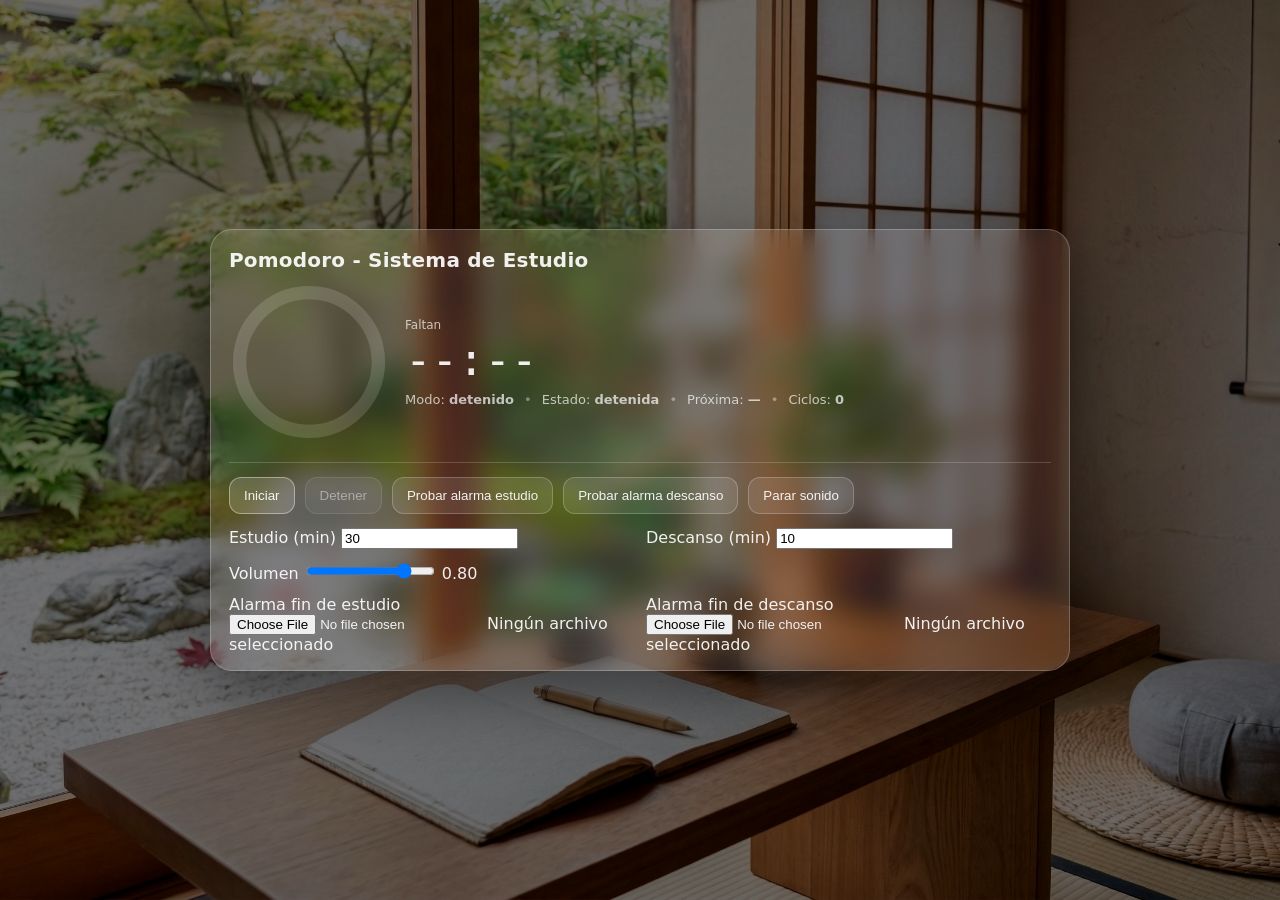
<file: index.html>
<!doctype html>
<html lang="es">
<head>
<meta charset="utf-8">
<meta name="viewport" content="width=device-width, initial-scale=1">
<title>Pomodoro</title>
<link rel="stylesheet" href="estilos.css">
<link rel="icon" href="icono.png">
</head>

<body>

<main class="app">
<section class="card">

<header class="header">
<h1>Pomodoro - Sistema de Estudio</h1>
</header>

<section class="timer">

<div class="ring">
<svg viewBox="0 0 120 120">
<circle class="track" cx="60" cy="60" r="52"></circle>
<circle class="progress" cx="60" cy="60" r="52"></circle>
</svg>
</div>

<div class="time">
<div class="label">Faltan</div>
<div id="countdown" class="value">--:--</div>

<div class="meta">
<span>Modo: <strong id="mode">detenido</strong></span>
<span class="dot">•</span>
<span>Estado: <strong id="status">detenida</strong></span>
<span class="dot">•</span>
<span>Próxima: <strong id="next">—</strong></span>
<span class="dot">•</span>
<span>Ciclos: <strong id="cycles">0</strong></span>
</div>
</div>

</section>

<hr>

<section class="controls">
<button id="start" class="primary">Iniciar</button>
<button id="stop" disabled>Detener</button>
<button id="testStudy">Probar alarma estudio</button>
<button id="testBreak">Probar alarma descanso</button>
<button id="stopSound">Parar sonido</button>
</section>

<section class="settings">

<div class="row">
<label>
<span>Estudio (min)</span>
<input id="studyMins" type="number" min="1" value="30">
</label>

<label>
<span>Descanso (min)</span>
<input id="breakMins" type="number" min="1" value="10">
</label>
</div>

<div class="row">
<label>
<span>Volumen</span>
<input id="vol" type="range" min="0" max="1" step="0.01" value="0.8">
<span id="volLabel">0.80</span>
</label>
</div>

<div class="row">
<label>
<span>Alarma fin de estudio</span>
<input id="studyFile" type="file" accept="audio/*">
<span id="studyFileLabel">Ningún archivo seleccionado</span>
</label>

<label>
<span>Alarma fin de descanso</span>
<input id="breakFile" type="file" accept="audio/*">
<span id="breakFileLabel">Ningún archivo seleccionado</span>
</label>
</div>

</section>

</section>
</main>

<script src="script.js"></script>
</body>
</html>
</file>
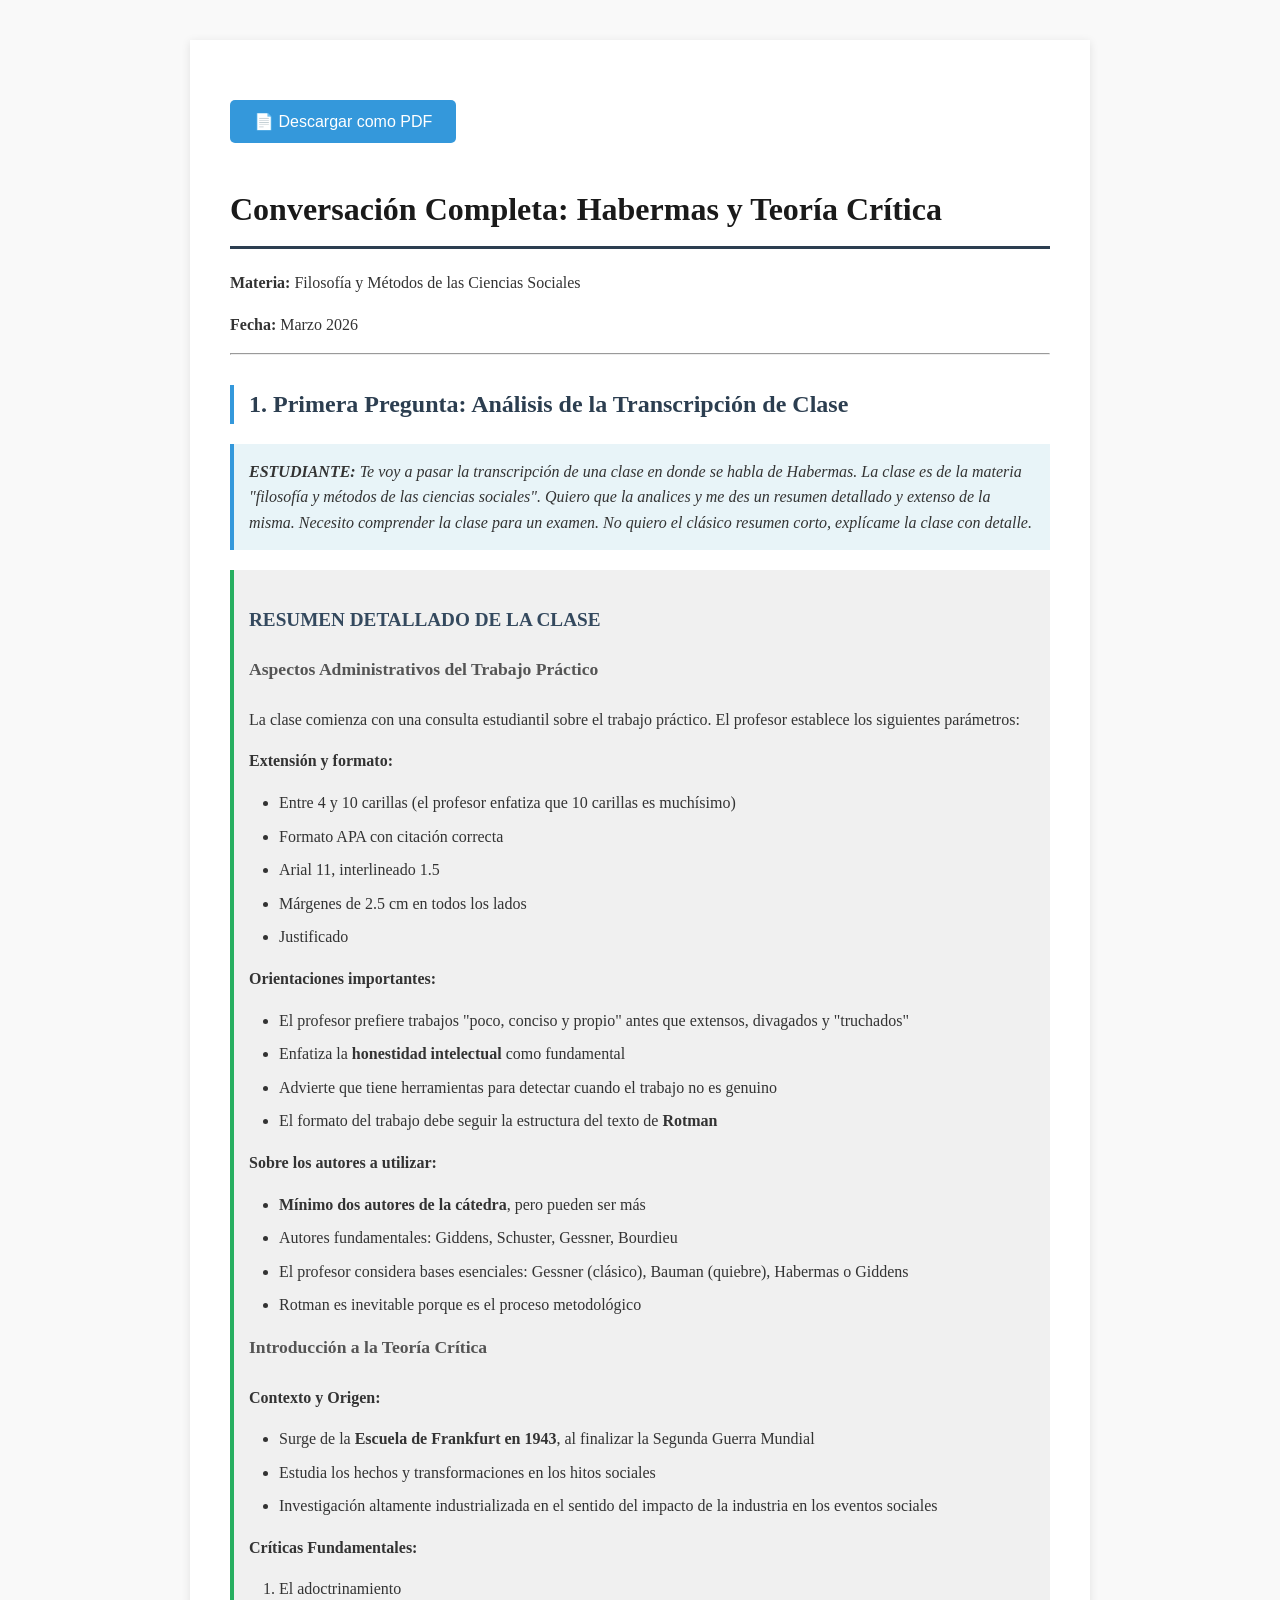
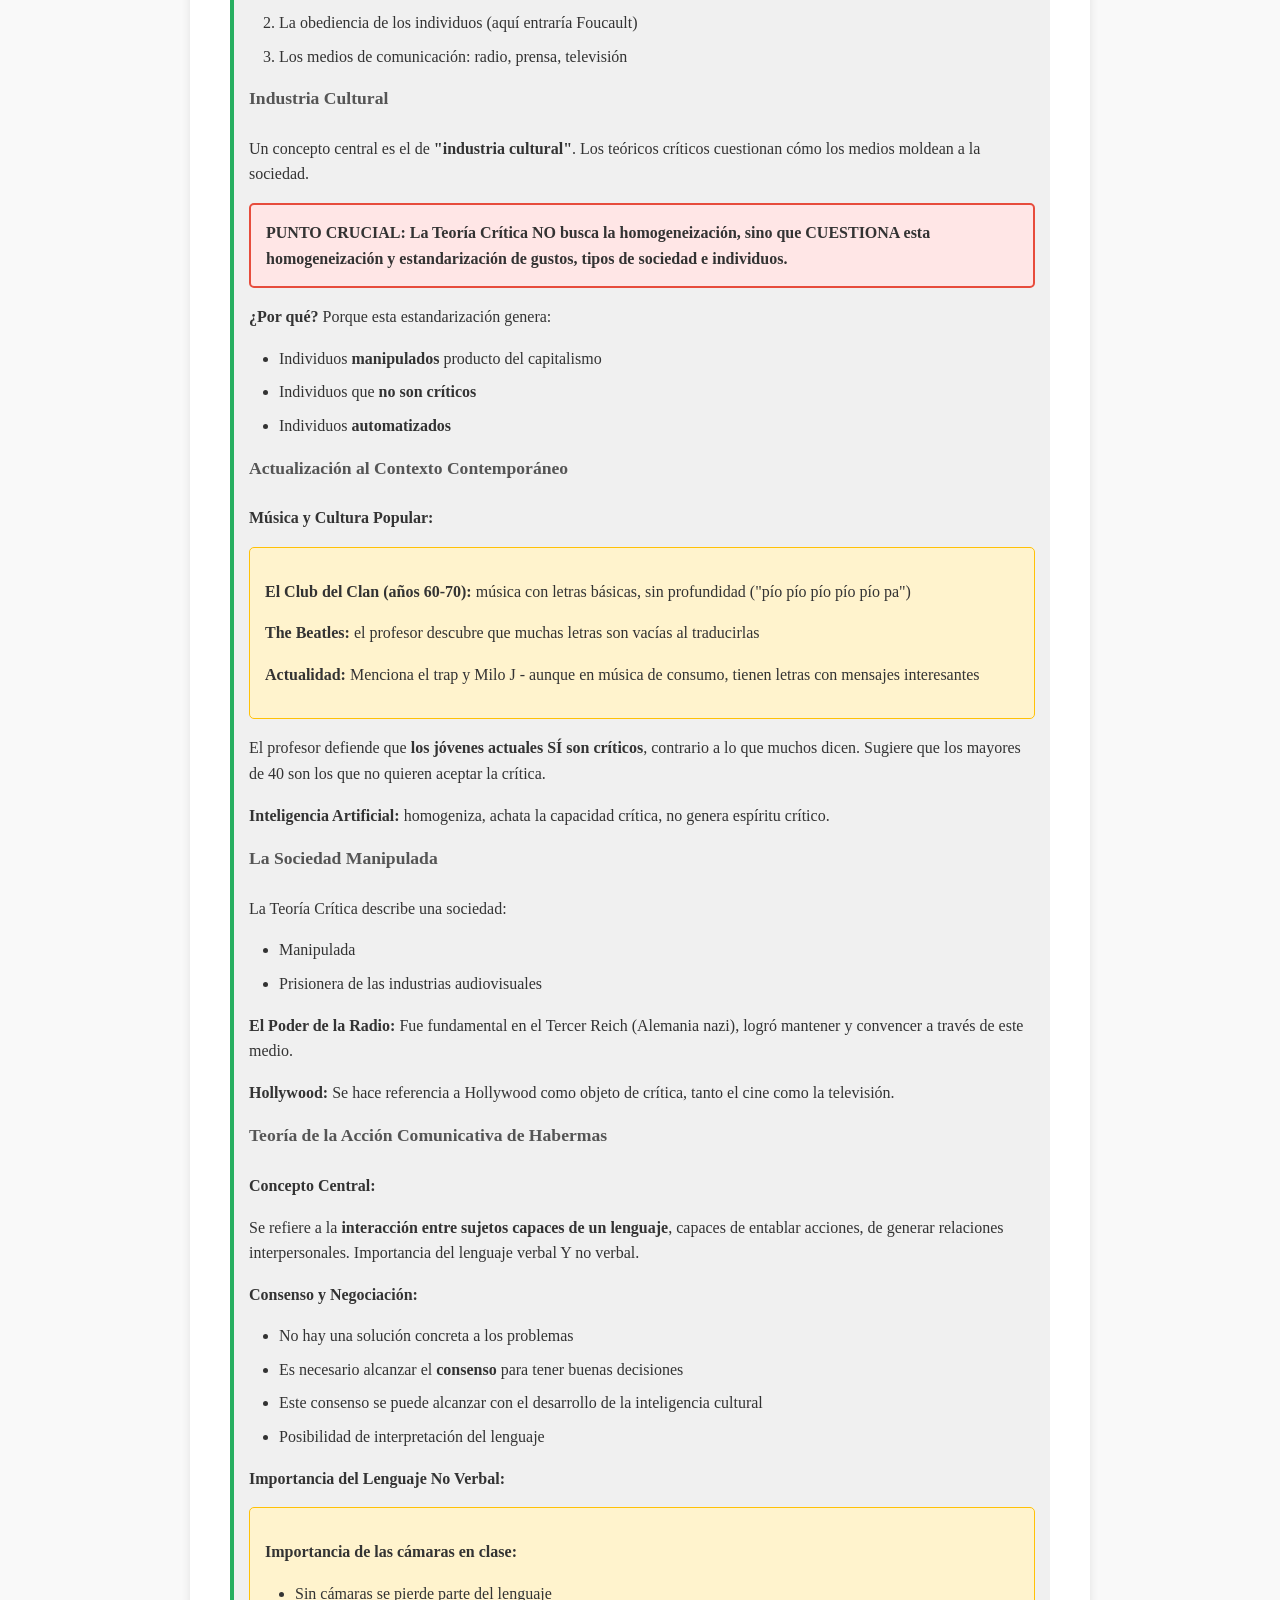
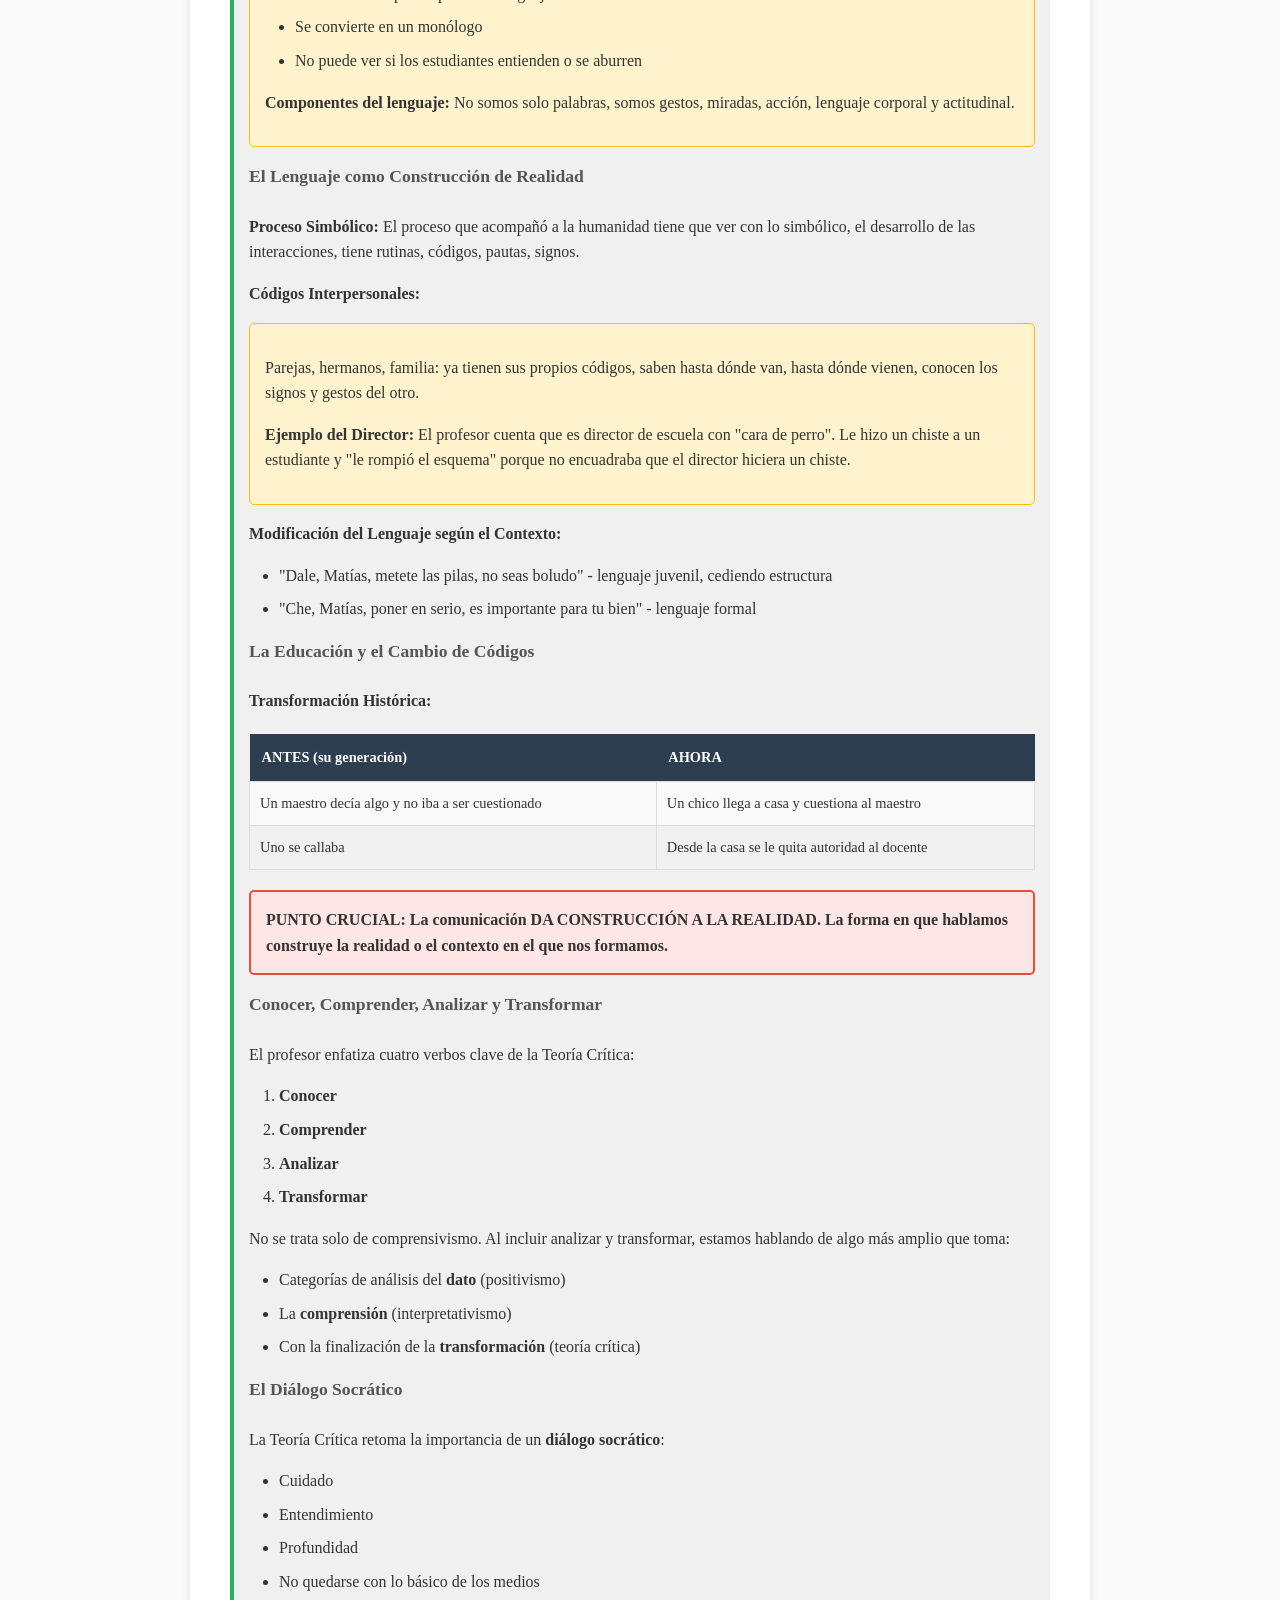
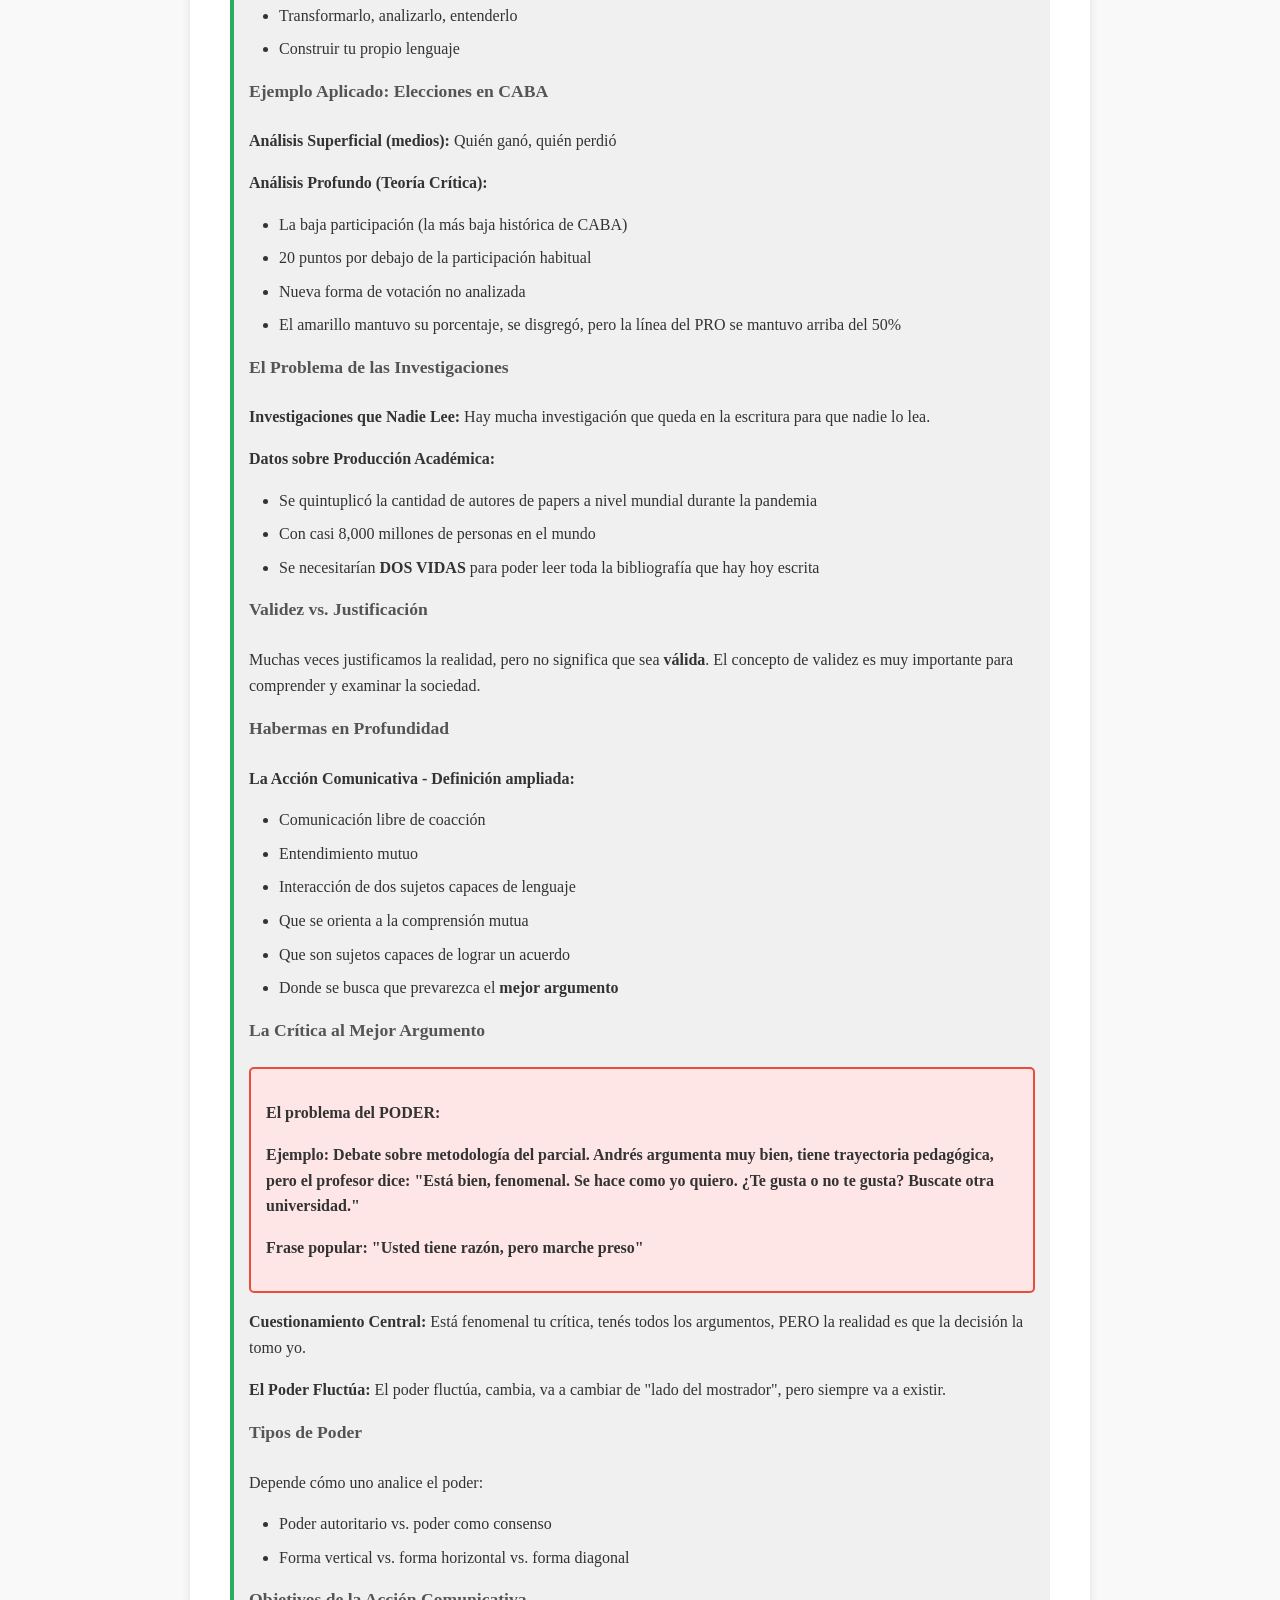
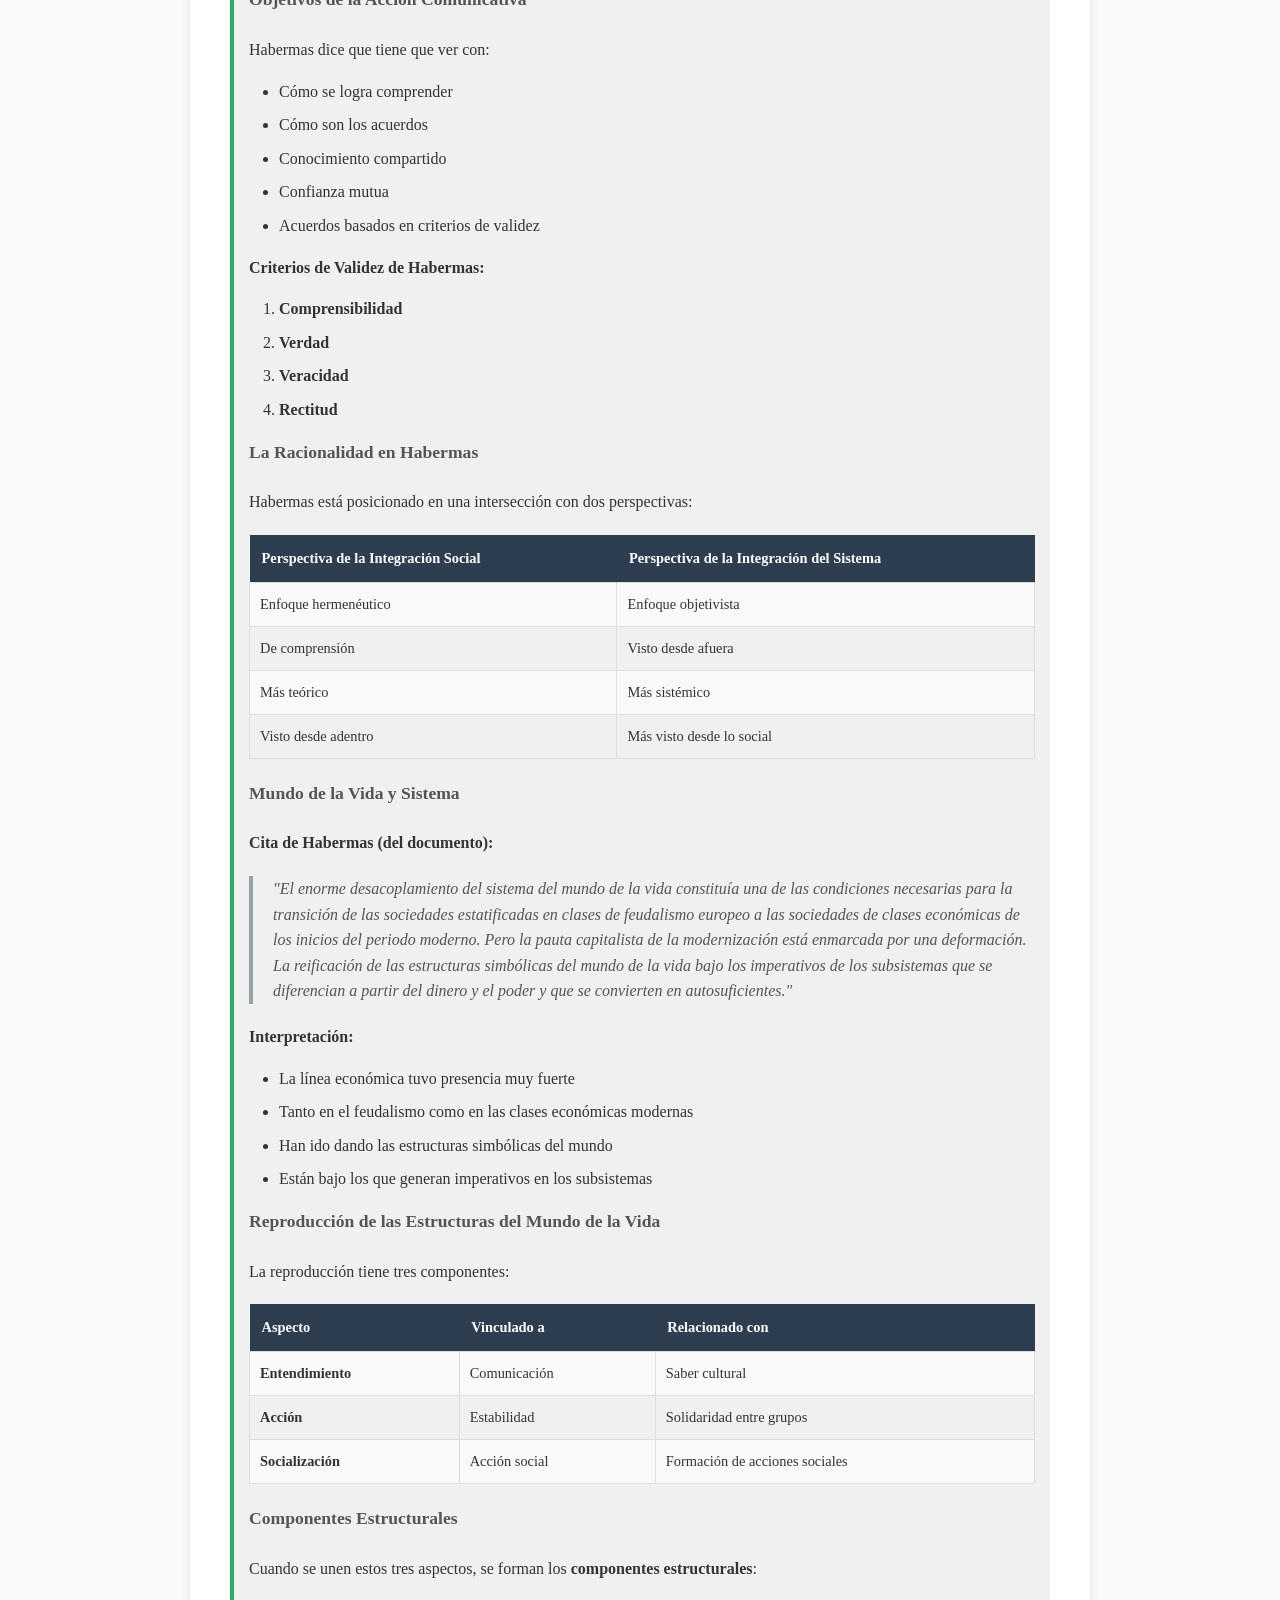
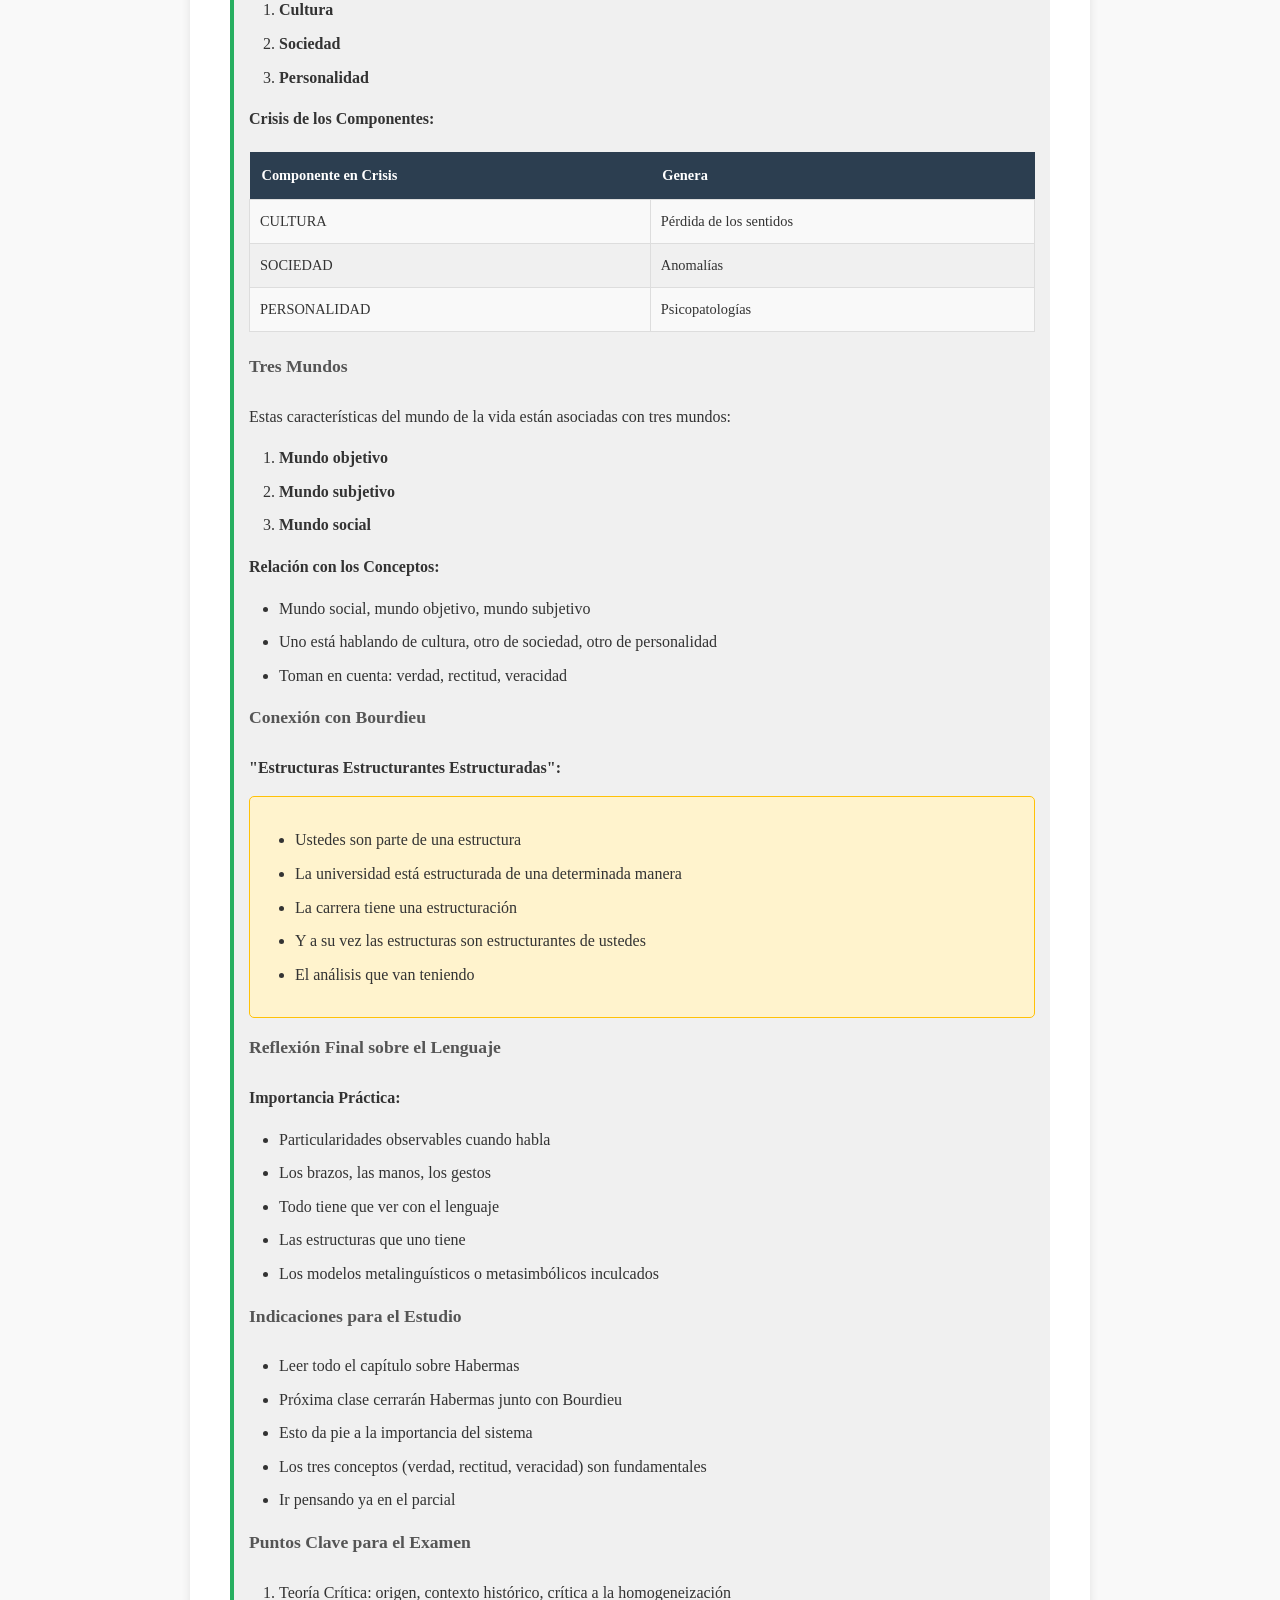
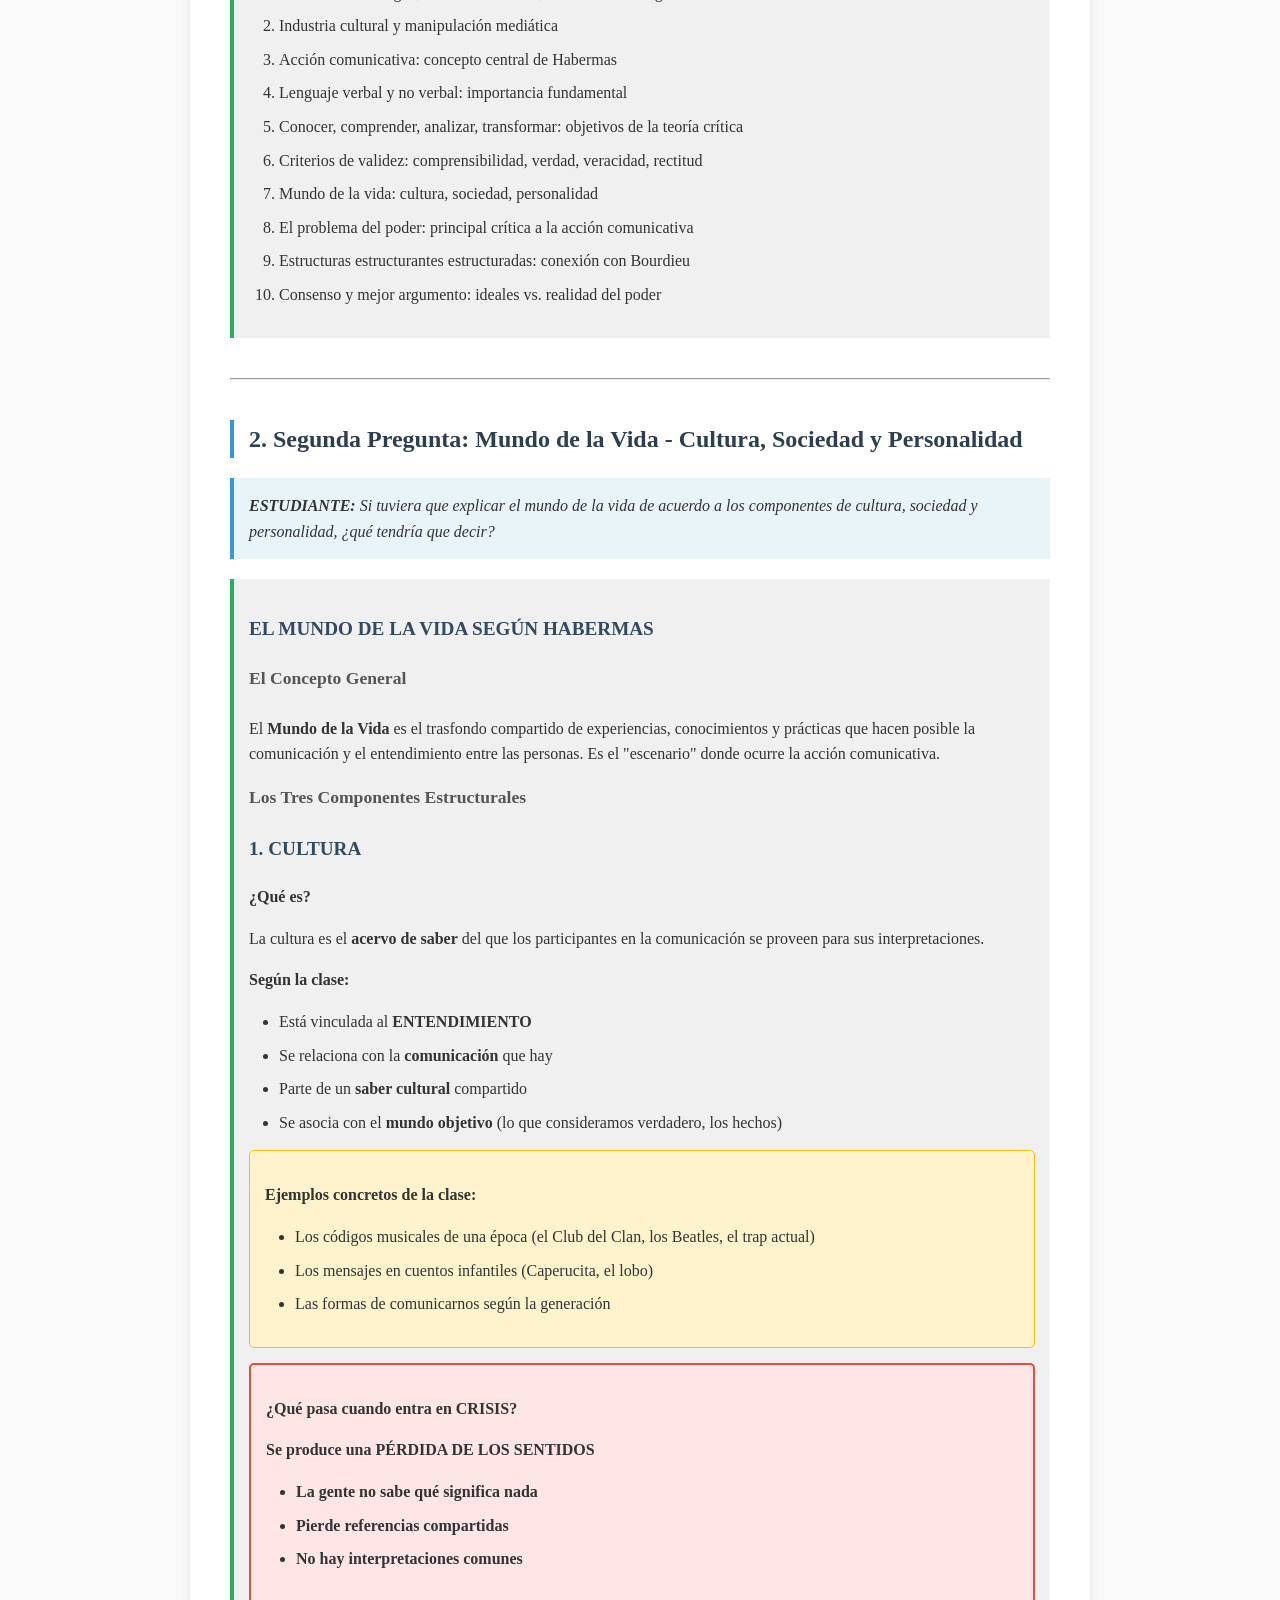
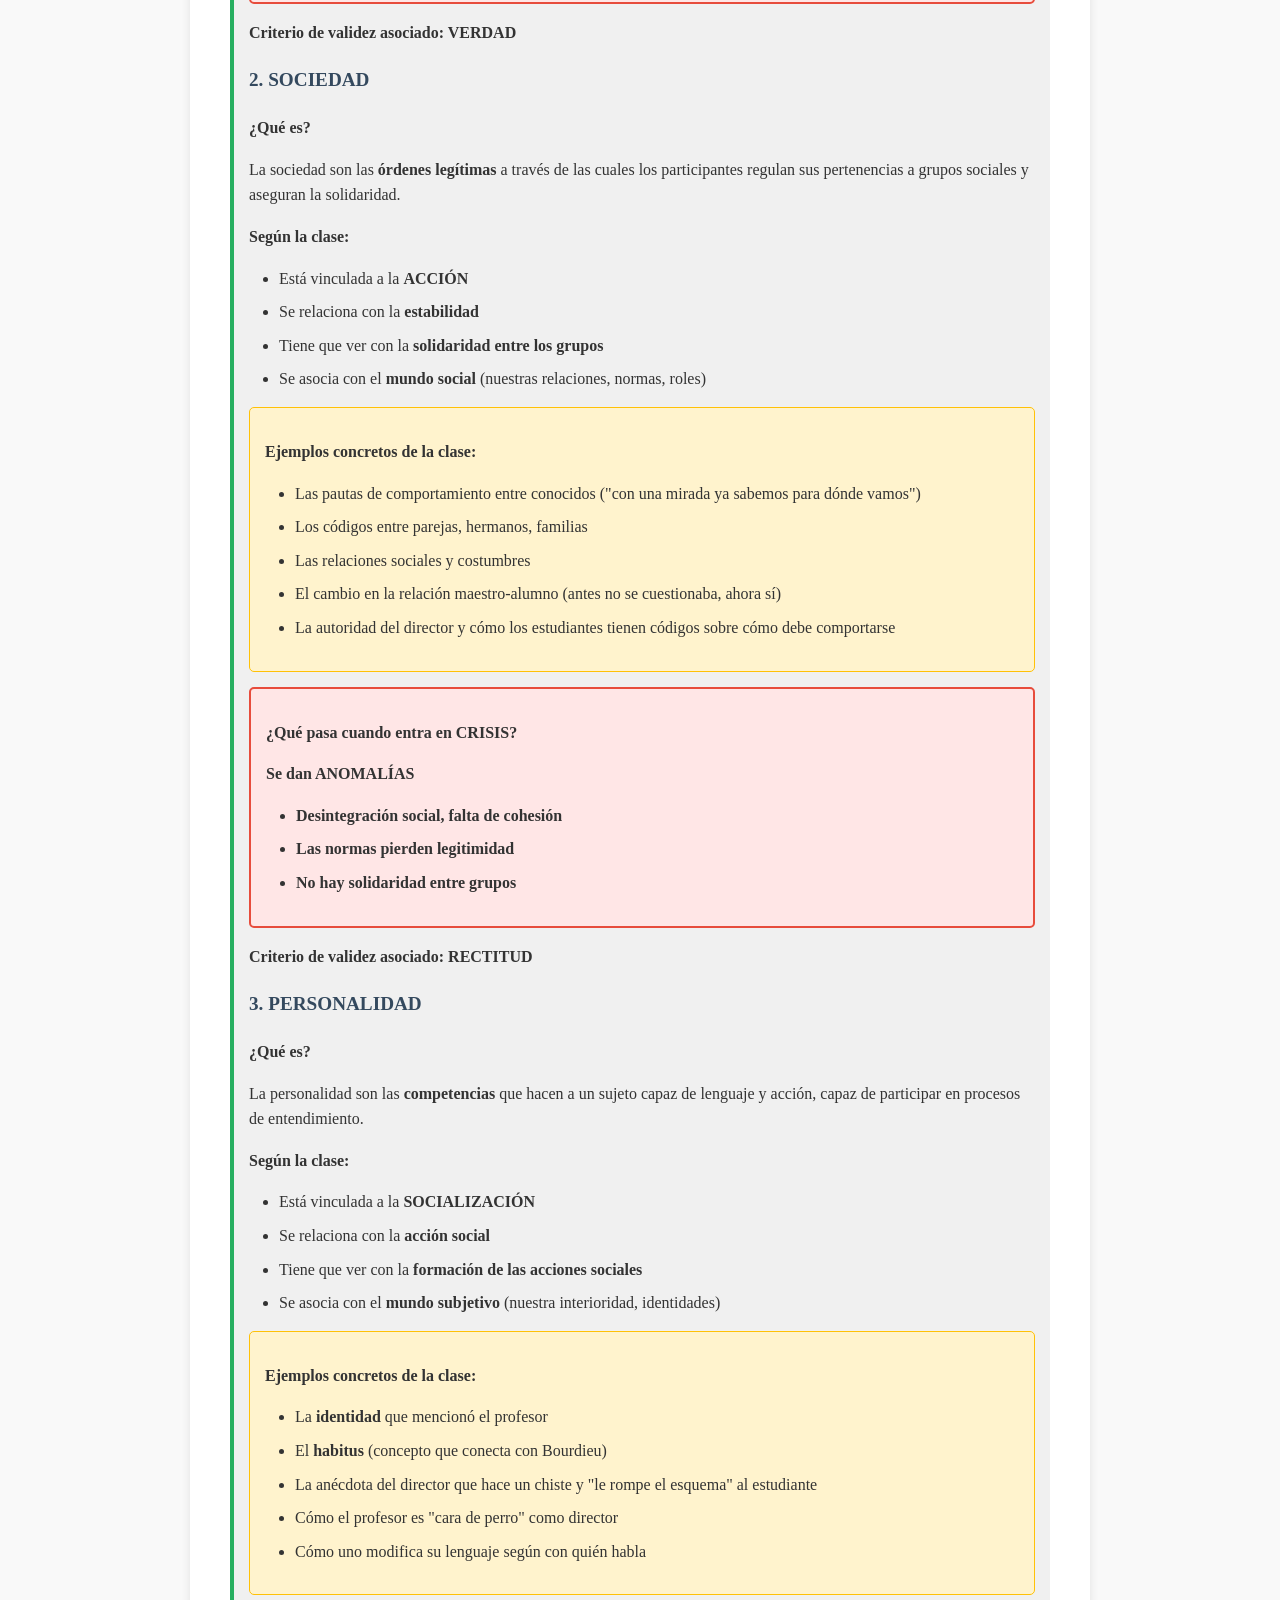
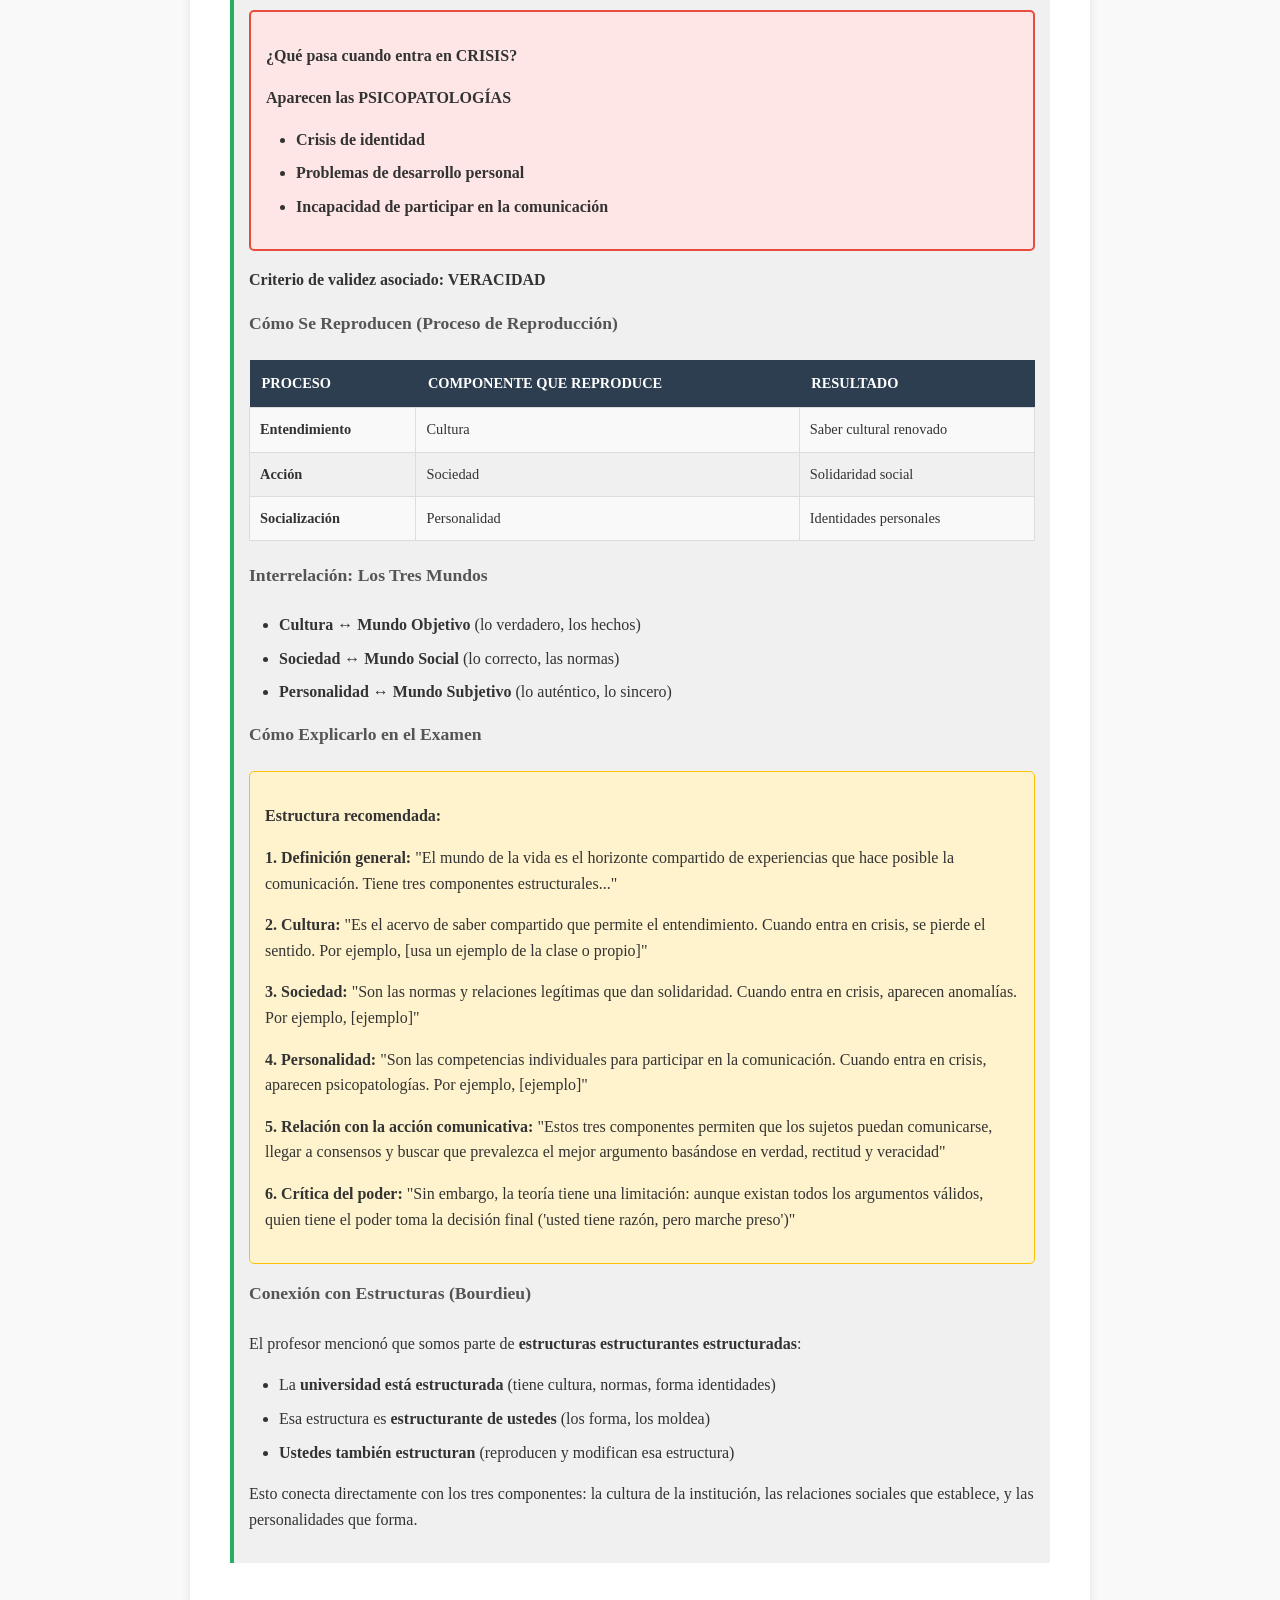
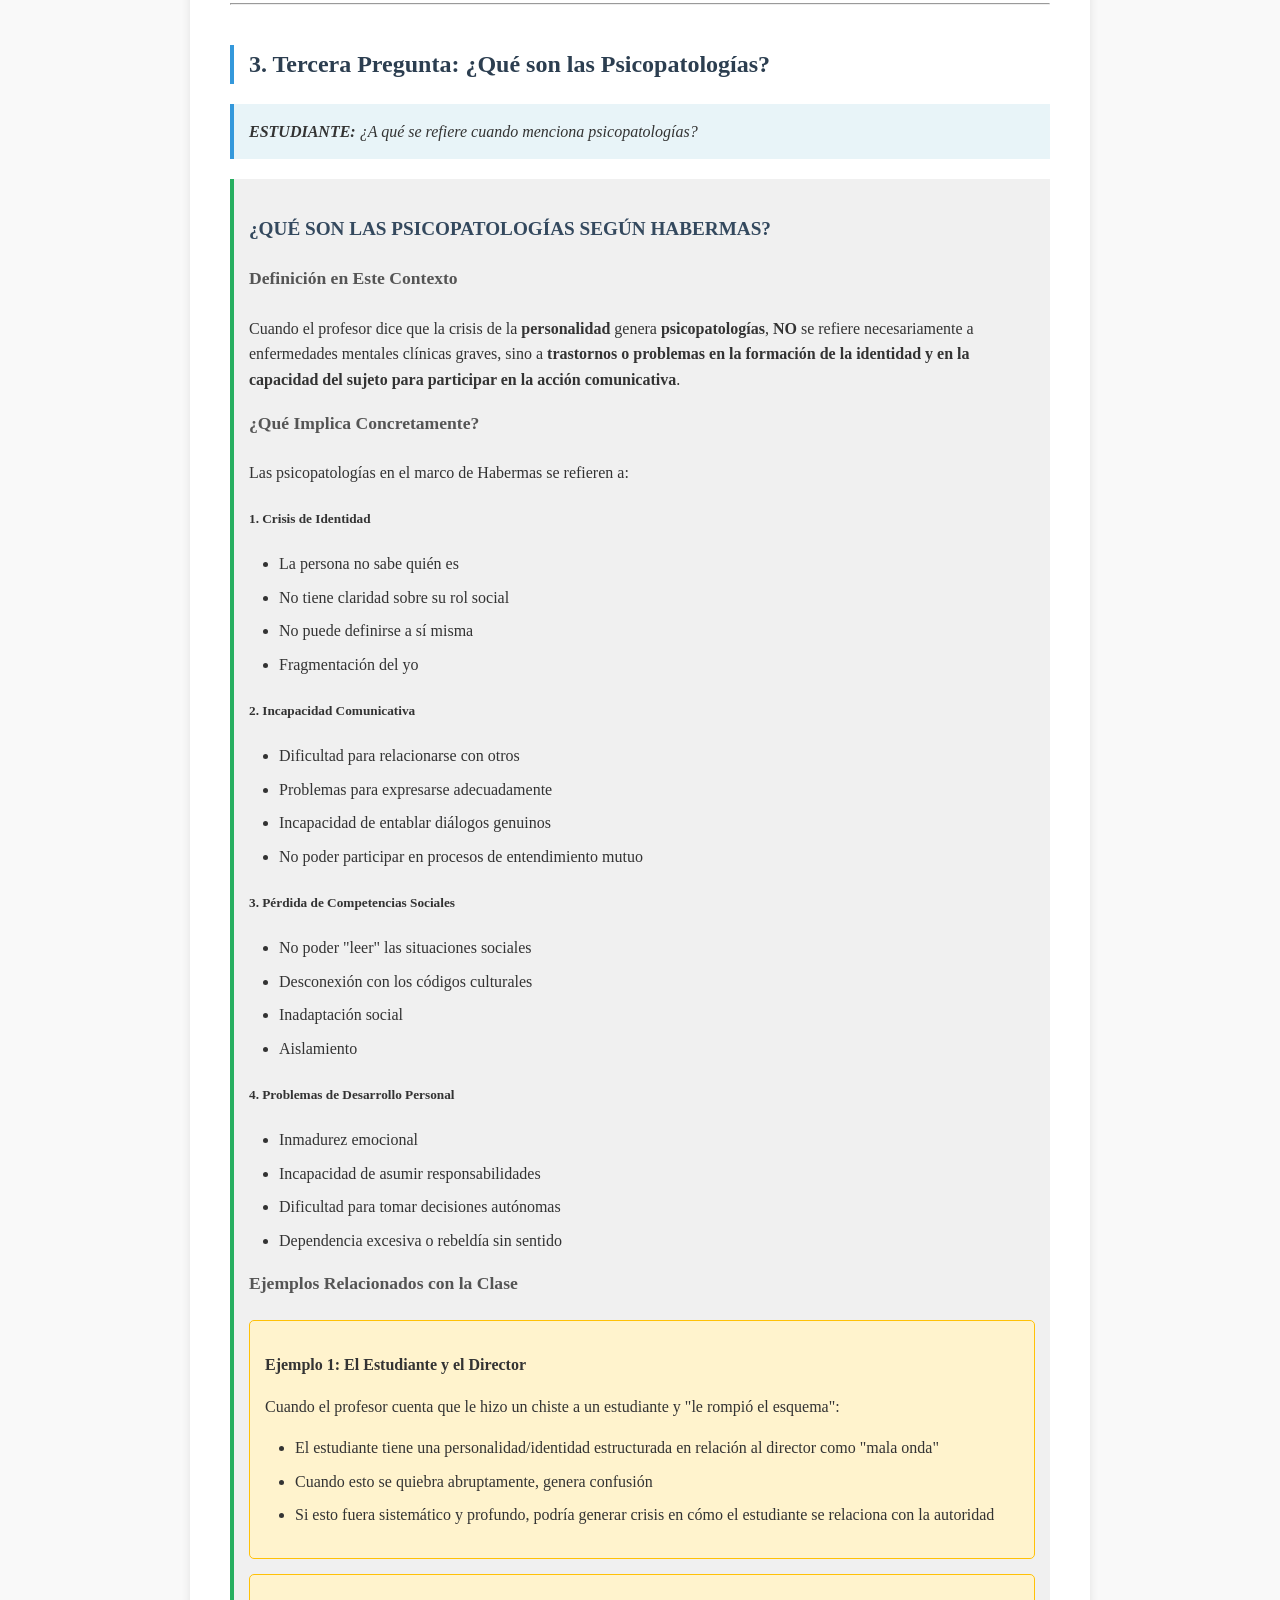
<file: claude.html>
<!DOCTYPE html>
<html lang="es">
<head>
    <meta charset="UTF-8">
    <meta name="viewport" content="width=device-width, initial-scale=1.0">
    <title>Conversación Completa - Habermas y Teoría Crítica</title>
    <style>
        @media print {
            body { margin: 0; padding: 20px; }
            .no-print { display: none; }
            h1, h2, h3 { page-break-after: avoid; }
            table { page-break-inside: avoid; }
        }
        body {
            font-family: 'Georgia', serif;
            line-height: 1.6;
            max-width: 900px;
            margin: 0 auto;
            padding: 40px 20px;
            color: #333;
            background: #f9f9f9;
        }
        .container {
            background: white;
            padding: 40px;
            box-shadow: 0 2px 10px rgba(0,0,0,0.1);
        }
        h1 {
            color: #1a1a1a;
            border-bottom: 3px solid #2c3e50;
            padding-bottom: 10px;
            font-size: 2em;
        }
        h2 {
            color: #2c3e50;
            margin-top: 30px;
            font-size: 1.5em;
            border-left: 4px solid #3498db;
            padding-left: 15px;
        }
        h3 {
            color: #34495e;
            margin-top: 20px;
            font-size: 1.2em;
        }
        h4 {
            color: #555;
            margin-top: 15px;
            font-size: 1.1em;
        }
        .pregunta {
            background: #e8f4f8;
            border-left: 4px solid #3498db;
            padding: 15px;
            margin: 20px 0;
            font-style: italic;
        }
        .respuesta {
            background: #f0f0f0;
            border-left: 4px solid #27ae60;
            padding: 15px;
            margin: 20px 0;
        }
        table {
            width: 100%;
            border-collapse: collapse;
            margin: 20px 0;
            font-size: 0.9em;
        }
        th {
            background: #2c3e50;
            color: white;
            padding: 12px;
            text-align: left;
        }
        td {
            padding: 10px;
            border: 1px solid #ddd;
        }
        tr:nth-child(even) {
            background: #f9f9f9;
        }
        .ejemplo {
            background: #fff3cd;
            border: 1px solid #ffc107;
            padding: 15px;
            margin: 15px 0;
            border-radius: 5px;
        }
        .importante {
            background: #ffe6e6;
            border: 2px solid #e74c3c;
            padding: 15px;
            margin: 15px 0;
            border-radius: 5px;
            font-weight: bold;
        }
        .correcto {
            color: #27ae60;
            font-weight: bold;
        }
        .incorrecto {
            color: #e74c3c;
            font-weight: bold;
        }
        ul, ol {
            margin: 15px 0;
            padding-left: 30px;
        }
        li {
            margin: 8px 0;
        }
        .btn-download {
            background: #3498db;
            color: white;
            padding: 12px 24px;
            border: none;
            border-radius: 5px;
            cursor: pointer;
            font-size: 16px;
            margin: 20px 0;
            display: inline-block;
        }
        .btn-download:hover {
            background: #2980b9;
        }
        code {
            background: #f4f4f4;
            padding: 2px 6px;
            border-radius: 3px;
            font-family: 'Courier New', monospace;
        }
        blockquote {
            border-left: 4px solid #95a5a6;
            padding-left: 20px;
            margin: 20px 0;
            color: #555;
            font-style: italic;
        }
    </style>
</head>
<body>
    <div class="container">
        <button class="btn-download no-print" onclick="window.print()">📄 Descargar como PDF</button>
        
        <h1>Conversación Completa: Habermas y Teoría Crítica</h1>
        <p><strong>Materia:</strong> Filosofía y Métodos de las Ciencias Sociales</p>
        <p><strong>Fecha:</strong> Marzo 2026</p>
        
        <hr>

        <h2>1. Primera Pregunta: Análisis de la Transcripción de Clase</h2>
        
        <div class="pregunta">
            <strong>ESTUDIANTE:</strong> Te voy a pasar la transcripción de una clase en donde se habla de Habermas. La clase es de la materia "filosofía y métodos de las ciencias sociales". Quiero que la analices y me des un resumen detallado y extenso de la misma. Necesito comprender la clase para un examen. No quiero el clásico resumen corto, explícame la clase con detalle.
        </div>

        <div class="respuesta">
            <h3>RESUMEN DETALLADO DE LA CLASE</h3>

            <h4>Aspectos Administrativos del Trabajo Práctico</h4>
            
            <p>La clase comienza con una consulta estudiantil sobre el trabajo práctico. El profesor establece los siguientes parámetros:</p>
            
            <p><strong>Extensión y formato:</strong></p>
            <ul>
                <li>Entre 4 y 10 carillas (el profesor enfatiza que 10 carillas es muchísimo)</li>
                <li>Formato APA con citación correcta</li>
                <li>Arial 11, interlineado 1.5</li>
                <li>Márgenes de 2.5 cm en todos los lados</li>
                <li>Justificado</li>
            </ul>

            <p><strong>Orientaciones importantes:</strong></p>
            <ul>
                <li>El profesor prefiere trabajos "poco, conciso y propio" antes que extensos, divagados y "truchados"</li>
                <li>Enfatiza la <strong>honestidad intelectual</strong> como fundamental</li>
                <li>Advierte que tiene herramientas para detectar cuando el trabajo no es genuino</li>
                <li>El formato del trabajo debe seguir la estructura del texto de <strong>Rotman</strong></li>
            </ul>

            <p><strong>Sobre los autores a utilizar:</strong></p>
            <ul>
                <li><strong>Mínimo dos autores de la cátedra</strong>, pero pueden ser más</li>
                <li>Autores fundamentales: Giddens, Schuster, Gessner, Bourdieu</li>
                <li>El profesor considera bases esenciales: Gessner (clásico), Bauman (quiebre), Habermas o Giddens</li>
                <li>Rotman es inevitable porque es el proceso metodológico</li>
            </ul>

            <h4>Introducción a la Teoría Crítica</h4>

            <p><strong>Contexto y Origen:</strong></p>
            <ul>
                <li>Surge de la <strong>Escuela de Frankfurt en 1943</strong>, al finalizar la Segunda Guerra Mundial</li>
                <li>Estudia los hechos y transformaciones en los hitos sociales</li>
                <li>Investigación altamente industrializada en el sentido del impacto de la industria en los eventos sociales</li>
            </ul>

            <p><strong>Críticas Fundamentales:</strong></p>
            <ol>
                <li>El adoctrinamiento</li>
                <li>La obediencia de los individuos (aquí entraría Foucault)</li>
                <li>Los medios de comunicación: radio, prensa, televisión</li>
            </ol>

            <h4>Industria Cultural</h4>

            <p>Un concepto central es el de <strong>"industria cultural"</strong>. Los teóricos críticos cuestionan cómo los medios moldean a la sociedad.</p>

            <div class="importante">
                <strong>PUNTO CRUCIAL:</strong> La Teoría Crítica NO busca la homogeneización, sino que CUESTIONA esta homogeneización y estandarización de gustos, tipos de sociedad e individuos.
            </div>

            <p><strong>¿Por qué?</strong> Porque esta estandarización genera:</p>
            <ul>
                <li>Individuos <strong>manipulados</strong> producto del capitalismo</li>
                <li>Individuos que <strong>no son críticos</strong></li>
                <li>Individuos <strong>automatizados</strong></li>
            </ul>

            <h4>Actualización al Contexto Contemporáneo</h4>

            <p><strong>Música y Cultura Popular:</strong></p>
            <div class="ejemplo">
                <p><strong>El Club del Clan (años 60-70):</strong> música con letras básicas, sin profundidad ("pío pío pío pío pío pa")</p>
                <p><strong>The Beatles:</strong> el profesor descubre que muchas letras son vacías al traducirlas</p>
                <p><strong>Actualidad:</strong> Menciona el trap y Milo J - aunque en música de consumo, tienen letras con mensajes interesantes</p>
            </div>

            <p>El profesor defiende que <strong>los jóvenes actuales SÍ son críticos</strong>, contrario a lo que muchos dicen. Sugiere que los mayores de 40 son los que no quieren aceptar la crítica.</p>

            <p><strong>Inteligencia Artificial:</strong> homogeniza, achata la capacidad crítica, no genera espíritu crítico.</p>

            <h4>La Sociedad Manipulada</h4>

            <p>La Teoría Crítica describe una sociedad:</p>
            <ul>
                <li>Manipulada</li>
                <li>Prisionera de las industrias audiovisuales</li>
            </ul>

            <p><strong>El Poder de la Radio:</strong> Fue fundamental en el Tercer Reich (Alemania nazi), logró mantener y convencer a través de este medio.</p>

            <p><strong>Hollywood:</strong> Se hace referencia a Hollywood como objeto de crítica, tanto el cine como la televisión.</p>

            <h4>Teoría de la Acción Comunicativa de Habermas</h4>

            <p><strong>Concepto Central:</strong></p>
            <p>Se refiere a la <strong>interacción entre sujetos capaces de un lenguaje</strong>, capaces de entablar acciones, de generar relaciones interpersonales. Importancia del lenguaje verbal Y no verbal.</p>

            <p><strong>Consenso y Negociación:</strong></p>
            <ul>
                <li>No hay una solución concreta a los problemas</li>
                <li>Es necesario alcanzar el <strong>consenso</strong> para tener buenas decisiones</li>
                <li>Este consenso se puede alcanzar con el desarrollo de la inteligencia cultural</li>
                <li>Posibilidad de interpretación del lenguaje</li>
            </ul>

            <p><strong>Importancia del Lenguaje No Verbal:</strong></p>
            <div class="ejemplo">
                <p><strong>Importancia de las cámaras en clase:</strong></p>
                <ul>
                    <li>Sin cámaras se pierde parte del lenguaje</li>
                    <li>Se convierte en un monólogo</li>
                    <li>No puede ver si los estudiantes entienden o se aburren</li>
                </ul>
                <p><strong>Componentes del lenguaje:</strong> No somos solo palabras, somos gestos, miradas, acción, lenguaje corporal y actitudinal.</p>
            </div>

            <h4>El Lenguaje como Construcción de Realidad</h4>

            <p><strong>Proceso Simbólico:</strong> El proceso que acompañó a la humanidad tiene que ver con lo simbólico, el desarrollo de las interacciones, tiene rutinas, códigos, pautas, signos.</p>

            <p><strong>Códigos Interpersonales:</strong></p>
            <div class="ejemplo">
                <p>Parejas, hermanos, familia: ya tienen sus propios códigos, saben hasta dónde van, hasta dónde vienen, conocen los signos y gestos del otro.</p>
                <p><strong>Ejemplo del Director:</strong> El profesor cuenta que es director de escuela con "cara de perro". Le hizo un chiste a un estudiante y "le rompió el esquema" porque no encuadraba que el director hiciera un chiste.</p>
            </div>

            <p><strong>Modificación del Lenguaje según el Contexto:</strong></p>
            <ul>
                <li>"Dale, Matías, metete las pilas, no seas boludo" - lenguaje juvenil, cediendo estructura</li>
                <li>"Che, Matías, poner en serio, es importante para tu bien" - lenguaje formal</li>
            </ul>

            <h4>La Educación y el Cambio de Códigos</h4>

            <p><strong>Transformación Histórica:</strong></p>
            <table>
                <tr>
                    <th>ANTES (su generación)</th>
                    <th>AHORA</th>
                </tr>
                <tr>
                    <td>Un maestro decía algo y no iba a ser cuestionado</td>
                    <td>Un chico llega a casa y cuestiona al maestro</td>
                </tr>
                <tr>
                    <td>Uno se callaba</td>
                    <td>Desde la casa se le quita autoridad al docente</td>
                </tr>
            </table>

            <div class="importante">
                <strong>PUNTO CRUCIAL:</strong> La comunicación DA CONSTRUCCIÓN A LA REALIDAD. La forma en que hablamos construye la realidad o el contexto en el que nos formamos.
            </div>

            <h4>Conocer, Comprender, Analizar y Transformar</h4>

            <p>El profesor enfatiza cuatro verbos clave de la Teoría Crítica:</p>
            <ol>
                <li><strong>Conocer</strong></li>
                <li><strong>Comprender</strong></li>
                <li><strong>Analizar</strong></li>
                <li><strong>Transformar</strong></li>
            </ol>

            <p>No se trata solo de comprensivismo. Al incluir analizar y transformar, estamos hablando de algo más amplio que toma:</p>
            <ul>
                <li>Categorías de análisis del <strong>dato</strong> (positivismo)</li>
                <li>La <strong>comprensión</strong> (interpretativismo)</li>
                <li>Con la finalización de la <strong>transformación</strong> (teoría crítica)</li>
            </ul>

            <h4>El Diálogo Socrático</h4>

            <p>La Teoría Crítica retoma la importancia de un <strong>diálogo socrático</strong>:</p>
            <ul>
                <li>Cuidado</li>
                <li>Entendimiento</li>
                <li>Profundidad</li>
                <li>No quedarse con lo básico de los medios</li>
                <li>Transformarlo, analizarlo, entenderlo</li>
                <li>Construir tu propio lenguaje</li>
            </ul>

            <h4>Ejemplo Aplicado: Elecciones en CABA</h4>

            <p><strong>Análisis Superficial (medios):</strong> Quién ganó, quién perdió</p>
            
            <p><strong>Análisis Profundo (Teoría Crítica):</strong></p>
            <ul>
                <li>La baja participación (la más baja histórica de CABA)</li>
                <li>20 puntos por debajo de la participación habitual</li>
                <li>Nueva forma de votación no analizada</li>
                <li>El amarillo mantuvo su porcentaje, se disgregó, pero la línea del PRO se mantuvo arriba del 50%</li>
            </ul>

            <h4>El Problema de las Investigaciones</h4>

            <p><strong>Investigaciones que Nadie Lee:</strong> Hay mucha investigación que queda en la escritura para que nadie lo lea.</p>

            <p><strong>Datos sobre Producción Académica:</strong></p>
            <ul>
                <li>Se quintuplicó la cantidad de autores de papers a nivel mundial durante la pandemia</li>
                <li>Con casi 8,000 millones de personas en el mundo</li>
                <li>Se necesitarían <strong>DOS VIDAS</strong> para poder leer toda la bibliografía que hay hoy escrita</li>
            </ul>

            <h4>Validez vs. Justificación</h4>

            <p>Muchas veces justificamos la realidad, pero no significa que sea <strong>válida</strong>. El concepto de validez es muy importante para comprender y examinar la sociedad.</p>

            <h4>Habermas en Profundidad</h4>

            <p><strong>La Acción Comunicativa - Definición ampliada:</strong></p>
            <ul>
                <li>Comunicación libre de coacción</li>
                <li>Entendimiento mutuo</li>
                <li>Interacción de dos sujetos capaces de lenguaje</li>
                <li>Que se orienta a la comprensión mutua</li>
                <li>Que son sujetos capaces de lograr un acuerdo</li>
                <li>Donde se busca que prevarezca el <strong>mejor argumento</strong></li>
            </ul>

            <h4>La Crítica al Mejor Argumento</h4>

            <div class="importante">
                <p><strong>El problema del PODER:</strong></p>
                <p>Ejemplo: Debate sobre metodología del parcial. Andrés argumenta muy bien, tiene trayectoria pedagógica, pero el profesor dice: "Está bien, fenomenal. Se hace como yo quiero. ¿Te gusta o no te gusta? Buscate otra universidad."</p>
                <p><strong>Frase popular:</strong> "Usted tiene razón, pero marche preso"</p>
            </div>

            <p><strong>Cuestionamiento Central:</strong> Está fenomenal tu crítica, tenés todos los argumentos, PERO la realidad es que la decisión la tomo yo.</p>

            <p><strong>El Poder Fluctúa:</strong> El poder fluctúa, cambia, va a cambiar de "lado del mostrador", pero siempre va a existir.</p>

            <h4>Tipos de Poder</h4>

            <p>Depende cómo uno analice el poder:</p>
            <ul>
                <li>Poder autoritario vs. poder como consenso</li>
                <li>Forma vertical vs. forma horizontal vs. forma diagonal</li>
            </ul>

            <h4>Objetivos de la Acción Comunicativa</h4>

            <p>Habermas dice que tiene que ver con:</p>
            <ul>
                <li>Cómo se logra comprender</li>
                <li>Cómo son los acuerdos</li>
                <li>Conocimiento compartido</li>
                <li>Confianza mutua</li>
                <li>Acuerdos basados en criterios de validez</li>
            </ul>

            <p><strong>Criterios de Validez de Habermas:</strong></p>
            <ol>
                <li><strong>Comprensibilidad</strong></li>
                <li><strong>Verdad</strong></li>
                <li><strong>Veracidad</strong></li>
                <li><strong>Rectitud</strong></li>
            </ol>

            <h4>La Racionalidad en Habermas</h4>

            <p>Habermas está posicionado en una intersección con dos perspectivas:</p>

            <table>
                <tr>
                    <th>Perspectiva de la Integración Social</th>
                    <th>Perspectiva de la Integración del Sistema</th>
                </tr>
                <tr>
                    <td>Enfoque hermenéutico</td>
                    <td>Enfoque objetivista</td>
                </tr>
                <tr>
                    <td>De comprensión</td>
                    <td>Visto desde afuera</td>
                </tr>
                <tr>
                    <td>Más teórico</td>
                    <td>Más sistémico</td>
                </tr>
                <tr>
                    <td>Visto desde adentro</td>
                    <td>Más visto desde lo social</td>
                </tr>
            </table>

            <h4>Mundo de la Vida y Sistema</h4>

            <p><strong>Cita de Habermas (del documento):</strong></p>
            <blockquote>
                "El enorme desacoplamiento del sistema del mundo de la vida constituía una de las condiciones necesarias para la transición de las sociedades estatificadas en clases de feudalismo europeo a las sociedades de clases económicas de los inicios del periodo moderno. Pero la pauta capitalista de la modernización está enmarcada por una deformación. La reificación de las estructuras simbólicas del mundo de la vida bajo los imperativos de los subsistemas que se diferencian a partir del dinero y el poder y que se convierten en autosuficientes."
            </blockquote>

            <p><strong>Interpretación:</strong></p>
            <ul>
                <li>La línea económica tuvo presencia muy fuerte</li>
                <li>Tanto en el feudalismo como en las clases económicas modernas</li>
                <li>Han ido dando las estructuras simbólicas del mundo</li>
                <li>Están bajo los que generan imperativos en los subsistemas</li>
            </ul>

            <h4>Reproducción de las Estructuras del Mundo de la Vida</h4>

            <p>La reproducción tiene tres componentes:</p>

            <table>
                <tr>
                    <th>Aspecto</th>
                    <th>Vinculado a</th>
                    <th>Relacionado con</th>
                </tr>
                <tr>
                    <td><strong>Entendimiento</strong></td>
                    <td>Comunicación</td>
                    <td>Saber cultural</td>
                </tr>
                <tr>
                    <td><strong>Acción</strong></td>
                    <td>Estabilidad</td>
                    <td>Solidaridad entre grupos</td>
                </tr>
                <tr>
                    <td><strong>Socialización</strong></td>
                    <td>Acción social</td>
                    <td>Formación de acciones sociales</td>
                </tr>
            </table>

            <h4>Componentes Estructurales</h4>

            <p>Cuando se unen estos tres aspectos, se forman los <strong>componentes estructurales</strong>:</p>
            <ol>
                <li><strong>Cultura</strong></li>
                <li><strong>Sociedad</strong></li>
                <li><strong>Personalidad</strong></li>
            </ol>

            <p><strong>Crisis de los Componentes:</strong></p>
            <table>
                <tr>
                    <th>Componente en Crisis</th>
                    <th>Genera</th>
                </tr>
                <tr>
                    <td>CULTURA</td>
                    <td>Pérdida de los sentidos</td>
                </tr>
                <tr>
                    <td>SOCIEDAD</td>
                    <td>Anomalías</td>
                </tr>
                <tr>
                    <td>PERSONALIDAD</td>
                    <td>Psicopatologías</td>
                </tr>
            </table>

            <h4>Tres Mundos</h4>

            <p>Estas características del mundo de la vida están asociadas con tres mundos:</p>
            <ol>
                <li><strong>Mundo objetivo</strong></li>
                <li><strong>Mundo subjetivo</strong></li>
                <li><strong>Mundo social</strong></li>
            </ol>

            <p><strong>Relación con los Conceptos:</strong></p>
            <ul>
                <li>Mundo social, mundo objetivo, mundo subjetivo</li>
                <li>Uno está hablando de cultura, otro de sociedad, otro de personalidad</li>
                <li>Toman en cuenta: verdad, rectitud, veracidad</li>
            </ul>

            <h4>Conexión con Bourdieu</h4>

            <p><strong>"Estructuras Estructurantes Estructuradas":</strong></p>
            <div class="ejemplo">
                <ul>
                    <li>Ustedes son parte de una estructura</li>
                    <li>La universidad está estructurada de una determinada manera</li>
                    <li>La carrera tiene una estructuración</li>
                    <li>Y a su vez las estructuras son estructurantes de ustedes</li>
                    <li>El análisis que van teniendo</li>
                </ul>
            </div>

            <h4>Reflexión Final sobre el Lenguaje</h4>

            <p><strong>Importancia Práctica:</strong></p>
            <ul>
                <li>Particularidades observables cuando habla</li>
                <li>Los brazos, las manos, los gestos</li>
                <li>Todo tiene que ver con el lenguaje</li>
                <li>Las estructuras que uno tiene</li>
                <li>Los modelos metalinguísticos o metasimbólicos inculcados</li>
            </ul>

            <h4>Indicaciones para el Estudio</h4>

            <ul>
                <li>Leer todo el capítulo sobre Habermas</li>
                <li>Próxima clase cerrarán Habermas junto con Bourdieu</li>
                <li>Esto da pie a la importancia del sistema</li>
                <li>Los tres conceptos (verdad, rectitud, veracidad) son fundamentales</li>
                <li>Ir pensando ya en el parcial</li>
            </ul>

            <h4>Puntos Clave para el Examen</h4>

            <ol>
                <li>Teoría Crítica: origen, contexto histórico, crítica a la homogeneización</li>
                <li>Industria cultural y manipulación mediática</li>
                <li>Acción comunicativa: concepto central de Habermas</li>
                <li>Lenguaje verbal y no verbal: importancia fundamental</li>
                <li>Conocer, comprender, analizar, transformar: objetivos de la teoría crítica</li>
                <li>Criterios de validez: comprensibilidad, verdad, veracidad, rectitud</li>
                <li>Mundo de la vida: cultura, sociedad, personalidad</li>
                <li>El problema del poder: principal crítica a la acción comunicativa</li>
                <li>Estructuras estructurantes estructuradas: conexión con Bourdieu</li>
                <li>Consenso y mejor argumento: ideales vs. realidad del poder</li>
            </ol>
        </div>

        <hr style="margin: 40px 0;">

        <h2>2. Segunda Pregunta: Mundo de la Vida - Cultura, Sociedad y Personalidad</h2>

        <div class="pregunta">
            <strong>ESTUDIANTE:</strong> Si tuviera que explicar el mundo de la vida de acuerdo a los componentes de cultura, sociedad y personalidad, ¿qué tendría que decir?
        </div>

        <div class="respuesta">
            <h3>EL MUNDO DE LA VIDA SEGÚN HABERMAS</h3>

            <h4>El Concepto General</h4>
            <p>El <strong>Mundo de la Vida</strong> es el trasfondo compartido de experiencias, conocimientos y prácticas que hacen posible la comunicación y el entendimiento entre las personas. Es el "escenario" donde ocurre la acción comunicativa.</p>

            <h4>Los Tres Componentes Estructurales</h4>

            <h3>1. CULTURA</h3>

            <p><strong>¿Qué es?</strong></p>
            <p>La cultura es el <strong>acervo de saber</strong> del que los participantes en la comunicación se proveen para sus interpretaciones.</p>

            <p><strong>Según la clase:</strong></p>
            <ul>
                <li>Está vinculada al <strong>ENTENDIMIENTO</strong></li>
                <li>Se relaciona con la <strong>comunicación</strong> que hay</li>
                <li>Parte de un <strong>saber cultural</strong> compartido</li>
                <li>Se asocia con el <strong>mundo objetivo</strong> (lo que consideramos verdadero, los hechos)</li>
            </ul>

            <div class="ejemplo">
                <p><strong>Ejemplos concretos de la clase:</strong></p>
                <ul>
                    <li>Los códigos musicales de una época (el Club del Clan, los Beatles, el trap actual)</li>
                    <li>Los mensajes en cuentos infantiles (Caperucita, el lobo)</li>
                    <li>Las formas de comunicarnos según la generación</li>
                </ul>
            </div>

            <div class="importante">
                <p><strong>¿Qué pasa cuando entra en CRISIS?</strong></p>
                <p>Se produce una <strong>PÉRDIDA DE LOS SENTIDOS</strong></p>
                <ul>
                    <li>La gente no sabe qué significa nada</li>
                    <li>Pierde referencias compartidas</li>
                    <li>No hay interpretaciones comunes</li>
                </ul>
            </div>

            <p><strong>Criterio de validez asociado: VERDAD</strong></p>

            <h3>2. SOCIEDAD</h3>

            <p><strong>¿Qué es?</strong></p>
            <p>La sociedad son las <strong>órdenes legítimas</strong> a través de las cuales los participantes regulan sus pertenencias a grupos sociales y aseguran la solidaridad.</p>

            <p><strong>Según la clase:</strong></p>
            <ul>
                <li>Está vinculada a la <strong>ACCIÓN</strong></li>
                <li>Se relaciona con la <strong>estabilidad</strong></li>
                <li>Tiene que ver con la <strong>solidaridad entre los grupos</strong></li>
                <li>Se asocia con el <strong>mundo social</strong> (nuestras relaciones, normas, roles)</li>
            </ul>

            <div class="ejemplo">
                <p><strong>Ejemplos concretos de la clase:</strong></p>
                <ul>
                    <li>Las pautas de comportamiento entre conocidos ("con una mirada ya sabemos para dónde vamos")</li>
                    <li>Los códigos entre parejas, hermanos, familias</li>
                    <li>Las relaciones sociales y costumbres</li>
                    <li>El cambio en la relación maestro-alumno (antes no se cuestionaba, ahora sí)</li>
                    <li>La autoridad del director y cómo los estudiantes tienen códigos sobre cómo debe comportarse</li>
                </ul>
            </div>

            <div class="importante">
                <p><strong>¿Qué pasa cuando entra en CRISIS?</strong></p>
                <p>Se dan <strong>ANOMALÍAS</strong></p>
                <ul>
                    <li>Desintegración social, falta de cohesión</li>
                    <li>Las normas pierden legitimidad</li>
                    <li>No hay solidaridad entre grupos</li>
                </ul>
            </div>

            <p><strong>Criterio de validez asociado: RECTITUD</strong></p>

            <h3>3. PERSONALIDAD</h3>

            <p><strong>¿Qué es?</strong></p>
            <p>La personalidad son las <strong>competencias</strong> que hacen a un sujeto capaz de lenguaje y acción, capaz de participar en procesos de entendimiento.</p>

            <p><strong>Según la clase:</strong></p>
            <ul>
                <li>Está vinculada a la <strong>SOCIALIZACIÓN</strong></li>
                <li>Se relaciona con la <strong>acción social</strong></li>
                <li>Tiene que ver con la <strong>formación de las acciones sociales</strong></li>
                <li>Se asocia con el <strong>mundo subjetivo</strong> (nuestra interioridad, identidades)</li>
            </ul>

            <div class="ejemplo">
                <p><strong>Ejemplos concretos de la clase:</strong></p>
                <ul>
                    <li>La <strong>identidad</strong> que mencionó el profesor</li>
                    <li>El <strong>habitus</strong> (concepto que conecta con Bourdieu)</li>
                    <li>La anécdota del director que hace un chiste y "le rompe el esquema" al estudiante</li>
                    <li>Cómo el profesor es "cara de perro" como director</li>
                    <li>Cómo uno modifica su lenguaje según con quién habla</li>
                </ul>
            </div>

            <div class="importante">
                <p><strong>¿Qué pasa cuando entra en CRISIS?</strong></p>
                <p>Aparecen las <strong>PSICOPATOLOGÍAS</strong></p>
                <ul>
                    <li>Crisis de identidad</li>
                    <li>Problemas de desarrollo personal</li>
                    <li>Incapacidad de participar en la comunicación</li>
                </ul>
            </div>

            <p><strong>Criterio de validez asociado: VERACIDAD</strong></p>

            <h4>Cómo Se Reproducen (Proceso de Reproducción)</h4>

            <table>
                <tr>
                    <th>PROCESO</th>
                    <th>COMPONENTE QUE REPRODUCE</th>
                    <th>RESULTADO</th>
                </tr>
                <tr>
                    <td><strong>Entendimiento</strong></td>
                    <td>Cultura</td>
                    <td>Saber cultural renovado</td>
                </tr>
                <tr>
                    <td><strong>Acción</strong></td>
                    <td>Sociedad</td>
                    <td>Solidaridad social</td>
                </tr>
                <tr>
                    <td><strong>Socialización</strong></td>
                    <td>Personalidad</td>
                    <td>Identidades personales</td>
                </tr>
            </table>

            <h4>Interrelación: Los Tres Mundos</h4>

            <ul>
                <li><strong>Cultura</strong> ↔ <strong>Mundo Objetivo</strong> (lo verdadero, los hechos)</li>
                <li><strong>Sociedad</strong> ↔ <strong>Mundo Social</strong> (lo correcto, las normas)</li>
                <li><strong>Personalidad</strong> ↔ <strong>Mundo Subjetivo</strong> (lo auténtico, lo sincero)</li>
            </ul>

            <h4>Cómo Explicarlo en el Examen</h4>

            <div class="ejemplo">
                <p><strong>Estructura recomendada:</strong></p>
                
                <p><strong>1. Definición general:</strong> "El mundo de la vida es el horizonte compartido de experiencias que hace posible la comunicación. Tiene tres componentes estructurales..."</p>
                
                <p><strong>2. Cultura:</strong> "Es el acervo de saber compartido que permite el entendimiento. Cuando entra en crisis, se pierde el sentido. Por ejemplo, [usa un ejemplo de la clase o propio]"</p>
                
                <p><strong>3. Sociedad:</strong> "Son las normas y relaciones legítimas que dan solidaridad. Cuando entra en crisis, aparecen anomalías. Por ejemplo, [ejemplo]"</p>
                
                <p><strong>4. Personalidad:</strong> "Son las competencias individuales para participar en la comunicación. Cuando entra en crisis, aparecen psicopatologías. Por ejemplo, [ejemplo]"</p>
                
                <p><strong>5. Relación con la acción comunicativa:</strong> "Estos tres componentes permiten que los sujetos puedan comunicarse, llegar a consensos y buscar que prevalezca el mejor argumento basándose en verdad, rectitud y veracidad"</p>
                
                <p><strong>6. Crítica del poder:</strong> "Sin embargo, la teoría tiene una limitación: aunque existan todos los argumentos válidos, quien tiene el poder toma la decisión final ('usted tiene razón, pero marche preso')"</p>
            </div>

            <h4>Conexión con Estructuras (Bourdieu)</h4>

            <p>El profesor mencionó que somos parte de <strong>estructuras estructurantes estructuradas</strong>:</p>
            <ul>
                <li>La <strong>universidad está estructurada</strong> (tiene cultura, normas, forma identidades)</li>
                <li>Esa estructura es <strong>estructurante de ustedes</strong> (los forma, los moldea)</li>
                <li><strong>Ustedes también estructuran</strong> (reproducen y modifican esa estructura)</li>
            </ul>

            <p>Esto conecta directamente con los tres componentes: la cultura de la institución, las relaciones sociales que establece, y las personalidades que forma.</p>
        </div>

        <hr style="margin: 40px 0;">

        <h2>3. Tercera Pregunta: ¿Qué son las Psicopatologías?</h2>

        <div class="pregunta">
            <strong>ESTUDIANTE:</strong> ¿A qué se refiere cuando menciona psicopatologías?
        </div>

        <div class="respuesta">
            <h3>¿QUÉ SON LAS PSICOPATOLOGÍAS SEGÚN HABERMAS?</h3>

            <h4>Definición en Este Contexto</h4>

            <p>Cuando el profesor dice que la crisis de la <strong>personalidad</strong> genera <strong>psicopatologías</strong>, <strong>NO</strong> se refiere necesariamente a enfermedades mentales clínicas graves, sino a <strong>trastornos o problemas en la formación de la identidad y en la capacidad del sujeto para participar en la acción comunicativa</strong>.</p>

            <h4>¿Qué Implica Concretamente?</h4>

            <p>Las psicopatologías en el marco de Habermas se refieren a:</p>

            <h5>1. Crisis de Identidad</h5>
            <ul>
                <li>La persona no sabe quién es</li>
                <li>No tiene claridad sobre su rol social</li>
                <li>No puede definirse a sí misma</li>
                <li>Fragmentación del yo</li>
            </ul>

            <h5>2. Incapacidad Comunicativa</h5>
            <ul>
                <li>Dificultad para relacionarse con otros</li>
                <li>Problemas para expresarse adecuadamente</li>
                <li>Incapacidad de entablar diálogos genuinos</li>
                <li>No poder participar en procesos de entendimiento mutuo</li>
            </ul>

            <h5>3. Pérdida de Competencias Sociales</h5>
            <ul>
                <li>No poder "leer" las situaciones sociales</li>
                <li>Desconexión con los códigos culturales</li>
                <li>Inadaptación social</li>
                <li>Aislamiento</li>
            </ul>

            <h5>4. Problemas de Desarrollo Personal</h5>
            <ul>
                <li>Inmadurez emocional</li>
                <li>Incapacidad de asumir responsabilidades</li>
                <li>Dificultad para tomar decisiones autónomas</li>
                <li>Dependencia excesiva o rebeldía sin sentido</li>
            </ul>

            <h4>Ejemplos Relacionados con la Clase</h4>

            <div class="ejemplo">
                <p><strong>Ejemplo 1: El Estudiante y el Director</strong></p>
                <p>Cuando el profesor cuenta que le hizo un chiste a un estudiante y "le rompió el esquema":</p>
                <ul>
                    <li>El estudiante tiene una personalidad/identidad estructurada en relación al director como "mala onda"</li>
                    <li>Cuando esto se quiebra abruptamente, genera confusión</li>
                    <li>Si esto fuera sistemático y profundo, podría generar crisis en cómo el estudiante se relaciona con la autoridad</li>
                </ul>
            </div>

            <div class="ejemplo">
                <p><strong>Ejemplo 2: La Autocensura al Hablar</strong></p>
                <p>El profesor menciona su propia experiencia:</p>
                <ul>
                    <li>"Me decían 'ay, que hablas raro, ay que hablas difícil'"</li>
                    <li>"Es una cuestión mental que me bloqueo al momento de que estás hablando mucho"</li>
                    <li>Esto muestra cómo la presión social puede generar bloqueos comunicativos</li>
                    <li>Una forma leve de "psicopatología" social: autocensura, inhibición</li>
                </ul>
            </div>

            <div class="ejemplo">
                <p><strong>Ejemplo 3: Pérdida de Capacidad Crítica</strong></p>
                <p>Cuando habla de la homogeneización cultural:</p>
                <ul>
                    <li>Individuos <strong>automatizados</strong></li>
                    <li>Individuos que <strong>no son críticos</strong></li>
                    <li>Individuos <strong>manipulados</strong></li>
                    <li>Esto genera personalidades <strong>no autónomas</strong>, dependientes</li>
                </ul>
            </div>

            <h4>Relación con el Mundo de la Vida</h4>

            <p>Las psicopatologías surgen cuando la <strong>PERSONALIDAD</strong> no puede desarrollarse adecuadamente porque:</p>

            <table>
                <tr>
                    <th>Cuando...</th>
                    <th>La persona...</th>
                    <th>Ejemplo</th>
                </tr>
                <tr>
                    <td><strong>La CULTURA está en crisis</strong><br>→ No hay sentidos compartidos</td>
                    <td>No sabe qué es verdadero<br>No tiene referencias culturales claras</td>
                    <td>Jóvenes sin marcos de referencia estables</td>
                </tr>
                <tr>
                    <td><strong>La SOCIEDAD está en crisis</strong><br>→ Hay anomalías, falta de normas</td>
                    <td>No sabe qué es correcto<br>No hay reglas claras de convivencia</td>
                    <td>Ambientes familiares caóticos, sin límites</td>
                </tr>
                <tr>
                    <td><strong>Cuando estos dos fallan</strong></td>
                    <td>La PERSONALIDAD no se puede formar adecuadamente<br>No se desarrollan competencias comunicativas<br>No se forma una identidad sólida</td>
                    <td>Aparecen los problemas psicopatológicos</td>
                </tr>
            </table>

            <h4>Ejemplos Contemporáneos (Aplicando la Teoría)</h4>

            <h5>Psicopatologías Leves (más comunes):</h5>
            <ul>
                <li><strong>Ansiedad social</strong> extrema por no saber cómo comportarse</li>
                <li><strong>Crisis de identidad</strong> en redes sociales (necesidad de validación constante)</li>
                <li><strong>Aislamiento</strong> por incapacidad de conectar genuinamente</li>
                <li><strong>Depresión</strong> por falta de sentido en la vida</li>
                <li><strong>Adicciones</strong> como escape de una realidad sin coherencia</li>
            </ul>

            <h5>Contexto de la Clase - Ejemplos Sociales:</h5>
            <ul>
                <li><strong>Individualismo extremo</strong> → incapacidad de formar vínculos</li>
                <li><strong>Consumismo compulsivo</strong> → búsqueda de identidad en productos</li>
                <li><strong>Dependencia tecnológica</strong> → incapacidad de comunicarse cara a cara</li>
                <li><strong>Relativismo extremo</strong> → no tener valores propios, solo "lo que está de moda"</li>
            </ul>

            <h4>Diferencia Clave</h4>

            <table>
                <tr>
                    <th>NO es lo mismo que:</th>
                    <th>SÍ se refiere a:</th>
                </tr>
                <tr>
                    <td>Esquizofrenia, bipolaridad u otras enfermedades mentales biológicas (aunque podrían agravarse)</td>
                    <td>
                        <ul>
                            <li>Problemas de desarrollo psicosocial</li>
                            <li>Trastornos relacionales y comunicativos</li>
                            <li>Crisis existenciales producto de fallos en la socialización</li>
                            <li>Inadaptaciones sociales y culturales</li>
                        </ul>
                    </td>
                </tr>
            </table>

            <h4>Conexión con la Teoría Crítica</h4>

            <p>El profesor menciona la preocupación de la Teoría Crítica por:</p>
            <ul>
                <li>Individuos <strong>manipulados</strong></li>
                <li>Individuos <strong>automatizados</strong></li>
                <li>Individuos <strong>no críticos</strong></li>
            </ul>

            <div class="importante">
                <p><strong>Estas son formas de "psicopatología social":</strong></p>
                <ul>
                    <li>La persona pierde su <strong>autonomía</strong></li>
                    <li>No puede pensar por sí misma</li>
                    <li>Se convierte en <strong>masa manipulable</strong></li>
                    <li>Pierde su <strong>autenticidad</strong> (veracidad)</li>
                </ul>
            </div>

            <h4>Cómo Explicarlo en un Examen</h4>

            <div class="ejemplo">
                <p><strong>Opción 1 - Técnica:</strong></p>
                <p>"Cuando la personalidad entra en crisis, aparecen psicopatologías, es decir, trastornos en la formación de la identidad y en las competencias comunicativas del sujeto. Esto implica dificultades para participar en procesos de entendimiento mutuo, crisis de identidad, y problemas de adaptación social."</p>

                <p><strong>Opción 2 - Con Ejemplo:</strong></p>
                <p>"Las psicopatologías son problemas en el desarrollo de la personalidad que impiden al sujeto comunicarse adecuadamente. Por ejemplo, la homogeneización cultural que critica la Teoría Crítica genera individuos automatizados, sin pensamiento crítico, incapaces de autonomía - esto es una forma de psicopatología social donde la persona pierde su autenticidad y capacidad de participar genuinamente en la acción comunicativa."</p>

                <p><strong>Opción 3 - Relacionándolo todo:</strong></p>
                <p>"Cuando los componentes del mundo de la vida entran en crisis simultáneamente - la cultura pierde sentidos, la sociedad genera anomalías y la personalidad desarrolla psicopatologías - se produce una desintegración del mundo de la vida. Las psicopatologías representan la incapacidad del sujeto de desarrollar competencias comunicativas adecuadas, formarse una identidad coherente, y participar en procesos de entendimiento basados en veracidad."</p>
            </div>

            <h4>Punto Clave para Recordar</h4>

            <div class="importante">
                <p><strong>Psicopatologías en Habermas = Crisis en la formación del sujeto como ser comunicativo</strong></p>
                <p>No es solo "estar loco", es <strong>no poder ser un sujeto pleno en la comunicación</strong>, no poder participar genuinamente en la construcción de consensos, no tener una identidad auténtica que permita relacionarse de manera veraz con otros.</p>
                <p>Es la consecuencia individual de fallos estructurales en el mundo de la vida.</p>
            </div>
        </div>

        <hr style="margin: 40px 0;">

        <h2>4. Cuarta Pregunta: Los Tres Mundos (Objetivo, Social y Subjetivo)</h2>

        <div class="pregunta">
            <strong>ESTUDIANTE:</strong> ¿Puedes explicarme el mundo objetivo, subjetivo y social?
        </div>

        <div class="respuesta">
            <h3>LOS TRES MUNDOS DE HABERMAS</h3>

            <h4>Concepto General</h4>

            <p>Los <strong>tres mundos</strong> son las dimensiones de la realidad a las que los sujetos se refieren cuando se comunican. Toda acción comunicativa implica relacionarse simultáneamente con estos tres mundos.</p>

            <p><strong>Relación con los componentes estructurales:</strong></p>
            <ul>
                <li><strong>Mundo Objetivo</strong> ↔ Cultura ↔ Verdad</li>
                <li><strong>Mundo Social</strong> ↔ Sociedad ↔ Rectitud</li>
                <li><strong>Mundo Subjetivo</strong> ↔ Personalidad ↔ Veracidad</li>
            </ul>

            <h3>1. MUNDO OBJETIVO</h3>

            <h4>¿Qué es?</h4>
            <p>Es el mundo de <strong>los hechos</strong>, de lo que <strong>existe independientemente</strong> de nosotros, de lo que podemos constatar como verdadero o falso.</p>
            <p><strong>En palabras simples:</strong> Es la realidad "exterior", lo que "está ahí" y podemos verificar.</p>

            <h4>Características:</h4>
            <ul>
                <li>Es el mundo de <strong>la verdad</strong> (criterio de validez)</li>
                <li>Lo que puede ser <strong>verdadero o falso</strong></li>
                <li>Lo que existe <strong>objetivamente</strong></li>
                <li>Lo verificable, constatable</li>
                <li>Los hechos empíricos</li>
                <li>Lo que compartimos como "real"</li>
            </ul>

            <h4>Ejemplos de la Clase:</h4>

            <div class="ejemplo">
                <p><strong>1. Las elecciones de CABA:</strong></p>
                <ul>
                    <li><strong>Mundo objetivo:</strong> "Hubo una baja participación de 20 puntos" (HECHO verificable)</li>
                    <li><strong>Mundo objetivo:</strong> "El amarillo se mantuvo arriba del 50%" (DATO constatable)</li>
                    <li><strong>Mundo objetivo:</strong> "Hubo otra forma de votación" (HECHO real)</li>
                </ul>

                <p><strong>2. Datos sobre producción académica:</strong></p>
                <ul>
                    <li><strong>Mundo objetivo:</strong> "Se quintuplicó la cantidad de autores de papers" (DATO estadístico)</li>
                    <li><strong>Mundo objetivo:</strong> "Hay casi 8,000 millones de personas en el mundo" (HECHO demográfico)</li>
                </ul>

                <p><strong>3. Contexto histórico:</strong></p>
                <ul>
                    <li><strong>Mundo objetivo:</strong> "La Teoría Crítica surge en Frankfurt en 1943" (HECHO histórico)</li>
                    <li><strong>Mundo objetivo:</strong> "Finalizaba la Segunda Guerra Mundial" (HECHO histórico)</li>
                </ul>

                <p><strong>4. Ejemplos cotidianos:</strong></p>
                <ul>
                    <li>"Llueve" (hecho objetivo)</li>
                    <li>"Son las 9 de la noche" (hecho objetivo)</li>
                    <li>"Independiente le ganó a Boca" (hecho objetivo)</li>
                </ul>
            </div>

            <h4>En la Comunicación:</h4>
            <p>Cuando hacemos una afirmación sobre el mundo objetivo, podemos preguntarnos:</p>
            <ul>
                <li><strong>¿Es verdadero?</strong></li>
                <li>¿Puedo verificarlo?</li>
                <li>¿Hay evidencia?</li>
                <li>¿Los hechos lo confirman?</li>
            </ul>

            <h4>Relación con la Cultura:</h4>
            <p>El mundo objetivo se relaciona con la <strong>cultura</strong> porque:</p>
            <ul>
                <li>La cultura nos provee el <strong>saber</strong> para interpretar los hechos</li>
                <li>Nos da las categorías para entender qué es "verdadero"</li>
                <li>Compartimos conocimientos sobre cómo funciona la realidad</li>
            </ul>

            <h3>2. MUNDO SOCIAL</h3>

            <h4>¿Qué es?</h4>
            <p>Es el mundo de <strong>las normas</strong>, las <strong>relaciones</strong>, los <strong>roles</strong>, lo que es <strong>legítimo o correcto</strong> en una comunidad.</p>
            <p><strong>En palabras simples:</strong> Es el mundo de "lo que se debe hacer", de las reglas de convivencia, de cómo nos relacionamos.</p>

            <h4>Características:</h4>
            <ul>
                <li>Es el mundo de <strong>la rectitud</strong> (criterio de validez)</li>
                <li>Lo que es <strong>correcto o incorrecto</strong></li>
                <li>Las normas, reglas, expectativas sociales</li>
                <li>Los roles (padre, profesor, estudiante, director)</li>
                <li>Las relaciones de poder y autoridad</li>
                <li>Lo legítimo/ilegítimo</li>
                <li>Lo apropiado/inapropiado</li>
            </ul>

            <h4>Ejemplos de la Clase:</h4>

            <div class="ejemplo">
                <p><strong>1. Cambio en la relación maestro-alumno:</strong></p>
                
                <p><strong>ANTES (norma social):</strong></p>
                <ul>
                    <li><strong>Mundo social:</strong> El maestro tiene autoridad incuestionable</li>
                    <li><strong>Mundo social:</strong> "Un maestro decía algo y no iba a ser cuestionado"</li>
                    <li><strong>Rectitud:</strong> Era CORRECTO obedecer al maestro sin cuestionar</li>
                </ul>

                <p><strong>AHORA (cambio en norma social):</strong></p>
                <ul>
                    <li><strong>Mundo social:</strong> El alumno puede cuestionar al maestro</li>
                    <li><strong>Mundo social:</strong> "Pero esa maestra, ese maestro, un boludo"</li>
                    <li><strong>Rectitud:</strong> Es CORRECTO que el alumno cuestione si algo le parece injusto</li>
                </ul>

                <p><strong>2. El ejemplo del director y el chiste:</strong></p>
                <ul>
                    <li><strong>Mundo social:</strong> El director es "cara de perro", mala onda (ROL esperado)</li>
                    <li><strong>Mundo social:</strong> No "encuadraba" que el director hiciera un chiste (violación de la NORMA)</li>
                    <li><strong>Rectitud:</strong> Hay un comportamiento ESPERADO según el rol</li>
                </ul>

                <p><strong>3. Códigos entre conocidos:</strong></p>
                <ul>
                    <li><strong>Mundo social:</strong> "Con Néstor ya con una sola mirada ya sabemos para dónde vamos"</li>
                    <li><strong>Mundo social:</strong> Parejas, hermanos, familias tienen sus códigos propios</li>
                    <li><strong>Rectitud:</strong> Cada relación tiene sus normas implícitas</li>
                </ul>

                <p><strong>4. Cómo hablarle a alguien según la edad:</strong></p>
                <ul>
                    <li><strong>Lenguaje juvenil:</strong> "Dale, Matías, metete las pilas, no seas boludo" (norma de igualdad)</li>
                    <li><strong>Lenguaje formal:</strong> "Che, Matías, poner en serio" (norma de autoridad)</li>
                </ul>

                <p><strong>5. La frase "Usted tiene razón, pero marche preso":</strong></p>
                <ul>
                    <li><strong>Mundo social:</strong> La relación de PODER entre policía y ciudadano</li>
                    <li><strong>Rectitud:</strong> El poder define qué es "correcto" en esa situación</li>
                </ul>
            </div>

            <h4>En la Comunicación:</h4>
            <p>Cuando hacemos una afirmación sobre el mundo social, podemos preguntarnos:</p>
            <ul>
                <li><strong>¿Es correcto/legítimo?</strong></li>
                <li>¿Se ajusta a las normas?</li>
                <li>¿Es apropiado en este contexto?</li>
                <li>¿Tengo derecho/autoridad para hacerlo?</li>
            </ul>

            <h4>Relación con la Sociedad:</h4>
            <p>El mundo social se relaciona con <strong>sociedad</strong> porque:</p>
            <ul>
                <li>Es donde se organizan las <strong>relaciones legítimas</strong></li>
                <li>Donde se establece la <strong>solidaridad entre grupos</strong></li>
                <li>Donde se define qué es correcto/incorrecto</li>
                <li>Donde operan las normas compartidas</li>
            </ul>

            <h3>3. MUNDO SUBJETIVO</h3>

            <h4>¿Qué es?</h4>
            <p>Es el mundo <strong>interior</strong> de cada persona, de las <strong>vivencias privadas</strong>, emociones, intenciones, pensamientos.</p>
            <p><strong>En palabras simples:</strong> Es el mundo de "lo que siento/pienso/quiero", de mi experiencia personal, de mi autenticidad.</p>

            <h4>Características:</h4>
            <ul>
                <li>Es el mundo de <strong>la veracidad</strong> (criterio de validez)</li>
                <li>Lo <strong>auténtico o inauténtico</strong></li>
                <li>Las vivencias personales</li>
                <li>Las emociones, deseos, intenciones</li>
                <li>Lo que solo yo puedo conocer directamente</li>
                <li>La sinceridad</li>
                <li>La identidad personal</li>
            </ul>

            <h4>Ejemplos de la Clase:</h4>

            <div class="ejemplo">
                <p><strong>1. La bipolaridad comunicativa del profesor:</strong></p>
                <ul>
                    <li><strong>Mundo subjetivo:</strong> "Tengo una bipolaridad: no escribo como hablo"</li>
                    <li><strong>Mundo subjetivo:</strong> "Me costó volver al barrio"</li>
                    <li><strong>Veracidad:</strong> El profesor está expresando AUTÉNTICAMENTE su experiencia interna</li>
                </ul>

                <p><strong>2. Bloqueo en el examen:</strong></p>
                <ul>
                    <li><strong>Mundo subjetivo:</strong> "Me bloqueé, quería decir y no podía"</li>
                    <li><strong>Veracidad:</strong> Experiencia genuina de ansiedad</li>
                </ul>

                <p><strong>3. La pasión por el fútbol:</strong></p>
                <ul>
                    <li><strong>Mundo subjetivo:</strong> "Lo que hace la pasión" (emoción personal)</li>
                    <li><strong>Veracidad:</strong> Sentimiento auténtico expresado</li>
                </ul>

                <p><strong>4. Preferencias sobre los trabajos:</strong></p>
                <ul>
                    <li><strong>Mundo subjetivo:</strong> "Yo prefiero que sea poco, conciso y propio"</li>
                    <li><strong>Veracidad:</strong> Expresión sincera de sus valoraciones personales</li>
                </ul>

                <p><strong>5. Análisis musical personal:</strong></p>
                <ul>
                    <li><strong>Mundo subjetivo:</strong> "Me encanta trabajar con la música"</li>
                    <li><strong>Veracidad:</strong> Opiniones y reacciones personales genuinas</li>
                </ul>
            </div>

            <h4>En la Comunicación:</h4>
            <p>Cuando hacemos una afirmación sobre el mundo subjetivo, podemos preguntarnos:</p>
            <ul>
                <li><strong>¿Es veraz/sincero?</strong></li>
                <li>¿Realmente siente/piensa eso?</li>
                <li>¿Es auténtico o está mintiendo?</li>
                <li>¿Está siendo honesto consigo mismo?</li>
            </ul>

            <h4>Relación con la Personalidad:</h4>
            <p>El mundo subjetivo se relaciona con <strong>personalidad</strong> porque:</p>
            <ul>
                <li>Es donde se forma la <strong>identidad personal</strong></li>
                <li>Donde se desarrollan las <strong>competencias individuales</strong></li>
                <li>Donde está la capacidad de ser <strong>auténtico</strong></li>
                <li>Donde se construye el "yo"</li>
            </ul>

            <h4>Cómo Funcionan Juntos en la Comunicación</h4>

            <div class="ejemplo">
                <p><strong>Ejemplo Integrado: La Elección en CABA</strong></p>

                <p><strong>MUNDO OBJETIVO (Verdad):</strong></p>
                <ul>
                    <li>"Hubo 20 puntos menos de participación" → HECHO verificable</li>
                    <li>"El amarillo se mantuvo arriba del 50%" → DATO constatable</li>
                </ul>

                <p><strong>MUNDO SOCIAL (Rectitud):</strong></p>
                <ul>
                    <li>"Nadie plantea si funcionó bien el sistema de votación" → Crítica a lo que DEBERÍA analizarse</li>
                    <li>Los medios solo muestran ganador/perdedor → Norma periodística criticada</li>
                </ul>

                <p><strong>MUNDO SUBJETIVO (Veracidad):</strong></p>
                <ul>
                    <li>"Para mí lo más trascendente fue la baja participación" → Opinión personal sincera</li>
                    <li>El profesor expresa AUTÉNTICAMENTE lo que considera importante</li>
                </ul>
            </div>

            <h4>Tabla Comparativa Completa</h4>

            <table>
                <tr>
                    <th>Aspecto</th>
                    <th>Mundo Objetivo</th>
                    <th>Mundo Social</th>
                    <th>Mundo Subjetivo</th>
                </tr>
                <tr>
                    <td><strong>Se refiere a</strong></td>
                    <td>Hechos, cosas</td>
                    <td>Normas, relaciones</td>
                    <td>Vivencias, emociones</td>
                </tr>
                <tr>
                    <td><strong>Criterio de validez</strong></td>
                    <td>VERDAD</td>
                    <td>RECTITUD</td>
                    <td>VERACIDAD</td>
                </tr>
                <tr>
                    <td><strong>Pregunta clave</strong></td>
                    <td>¿Es verdadero?</td>
                    <td>¿Es correcto/legítimo?</td>
                    <td>¿Es sincero/auténtico?</td>
                </tr>
                <tr>
                    <td><strong>Componente estructural</strong></td>
                    <td>Cultura</td>
                    <td>Sociedad</td>
                    <td>Personalidad</td>
                </tr>
                <tr>
                    <td><strong>Proceso reproductivo</strong></td>
                    <td>Entendimiento</td>
                    <td>Acción</td>
                    <td>Socialización</td>
                </tr>
                <tr>
                    <td><strong>Cuando entra en crisis</strong></td>
                    <td>Pérdida de sentidos</td>
                    <td>Anomalías</td>
                    <td>Psicopatologías</td>
                </tr>
                <tr>
                    <td><strong>Ejemplo de la clase</strong></td>
                    <td>"Se quintuplicaron los papers"</td>
                    <td>"El maestro ya no tiene autoridad incuestionable"</td>
                    <td>"Me bloqueé en el examen"</td>
                </tr>
            </table>

            <h4>En la Acción Comunicativa</h4>

            <p>Según Habermas, cuando dos personas se comunican genuinamente, hacen referencia SIMULTÁNEAMENTE a los tres mundos:</p>

            <ol>
                <li><strong>Comparten un mundo objetivo</strong> → Hablan sobre hechos (¿es verdad?)</li>
                <li><strong>Comparten un mundo social</strong> → Reconocen normas comunes (¿es correcto?)</li>
                <li><strong>Expresan su mundo subjetivo</strong> → Muestran sus vivencias (¿es sincero?)</li>
            </ol>

            <h4>Crisis en los Tres Mundos</h4>

            <table>
                <tr>
                    <th>Mundo</th>
                    <th>Crisis</th>
                    <th>Consecuencia</th>
                </tr>
                <tr>
                    <td><strong>OBJETIVO (Cultura)</strong></td>
                    <td>No hay acuerdo sobre qué es verdadero</td>
                    <td>Pérdida de sentidos</td>
                </tr>
                <tr>
                    <td><strong>SOCIAL (Sociedad)</strong></td>
                    <td>No hay acuerdo sobre qué es correcto</td>
                    <td>Anomalías</td>
                </tr>
                <tr>
                    <td><strong>SUBJETIVO (Personalidad)</strong></td>
                    <td>No se puede ser auténtico</td>
                    <td>Psicopatologías</td>
                </tr>
            </table>

            <h4>Cómo Explicarlo en el Examen</h4>

            <div class="ejemplo">
                <p><strong>Opción Completa:</strong></p>
                <p>"Los tres mundos de Habermas son las dimensiones de la realidad a las que nos referimos al comunicarnos. El <strong>mundo objetivo</strong> es el de los hechos verificables, se valida por la VERDAD y se relaciona con la cultura. El <strong>mundo social</strong> es el de las normas y relaciones legítimas, se valida por la RECTITUD y se relaciona con la sociedad. El <strong>mundo subjetivo</strong> es el de las vivencias personales, se valida por la VERACIDAD y se relaciona con la personalidad. En toda acción comunicativa genuina, los hablantes se refieren simultáneamente a estos tres mundos buscando consenso."</p>

                <p><strong>Con Ejemplo:</strong></p>
                <p>"Por ejemplo, cuando el profesor analiza las elecciones de CABA, opera en los tres mundos: en el objetivo constata el HECHO de la baja participación (verdad), en el social critica que los medios NO DEBERÍAN quedarse en lo superficial (rectitud), y en el subjetivo expresa SINCERAMENTE que para él lo importante es la participación, no el ganador (veracidad)."</p>
            </div>

            <h4>Punto Clave Final</h4>

            <div class="importante">
                <p><strong>Los tres mundos NO son separados en la realidad, sino dimensiones simultáneas de toda interacción comunicativa.</strong></p>
                <p>Cuando hablamos, siempre:</p>
                <ul>
                    <li>Afirmamos algo sobre el mundo (objetivo)</li>
                    <li>Dentro de un contexto normativo (social)</li>
                    <li>Desde nuestra perspectiva personal (subjetivo)</li>
                </ul>
                <p><strong>Y buscamos que prevalezca el mejor argumento</strong> validado en verdad, rectitud y veracidad.</p>
                <p>Aunque, como critica la clase: <strong>quien tiene el poder decide</strong>, más allá de los argumentos.</p>
            </div>
        </div>

        <hr style="margin: 40px 0;">

        <h2>5. Quinta Pregunta: Validación del Ejemplo del Estudiante</h2>

        <div class="pregunta">
            <strong>ESTUDIANTE:</strong> ¿Sería un ejemplo: "Este año en la facultad tengo que rendir 5 materias y espero aprobarlas todas"?<br><br>
            En esta frase el mundo objetivo, el de los hechos, es que tengo que rendir 5 materias. Es un hecho verificable y se relaciona con la pretensión de validez Verdad. El mundo social, que son las normas y relaciones legítimas, es que para rendirlas tengo que anotarme primero, estudiar y presentarme en tiempo y forma. Es lo que se espera socialmente que haga cuando me presente al examen. Está asociada a la pretensión de validez de rectitud normativa. El mundo subjetivo, que es la vivencia personal, es que espero aprobarlas todas. Es algo propio de cada uno y está asociado a la pretensión de validez de verdad.<br><br>
            El MO (mundo objetivo) está asociado a la cultura, porque sé el significado que tengo que anotarme para rendir. Es algo aprendido y transmitido. El MS está asociado a la sociedad, son las normas y conductas que me dicen que tengo que presentarme en tiempo y forma y estudiar, es lo que se espera. El MS está asociado a la personalidad, porque estoy comunicando que tengo la intención de aprobar las materias. Estoy participando comunicativamente.
        </div>

        <div class="respuesta">
            <h3>ANÁLISIS DE TU EJEMPLO</h3>

            <h4>✅ LO QUE ESTÁ EXCELENTE</h4>

            <p>Tu ejemplo es <strong class="correcto">MUY BUENO</strong> y demuestra que comprendiste los conceptos. La estructura está bien pensada y la mayoría de las conexiones son correctas.</p>

            <h4>⚠️ CORRECCIONES NECESARIAS</h4>

            <h5>ERROR 1: Pretensión de validez del Mundo Subjetivo</h5>

            <div class="importante">
                <p><strong>Escribiste:</strong> "El mundo subjetivo [...] está asociado a la pretensión de validez de <span class="incorrecto">verdad</span>"</p>
                
                <p><strong>CORRECCIÓN:</strong> El mundo subjetivo está asociado a la pretensión de validez de <strong class="correcto">VERACIDAD</strong> (no verdad).</p>

                <ul>
                    <li><strong>Verdad</strong> = Mundo Objetivo</li>
                    <li><strong>Rectitud</strong> = Mundo Social</li>
                    <li><strong>Veracidad</strong> = Mundo Subjetivo</li>
                </ul>
            </div>

            <h5>ERROR 2: Confusión al final</h5>

            <p><strong>Escribiste:</strong> "El MS está asociado a la personalidad"</p>

            <p>Supongo que quisiste escribir <strong>"El MUNDO SUBJETIVO (MSub)"</strong> pero pusiste "MS" de nuevo (que ya usaste para Mundo Social).</p>

            <h4>✅ TU EJEMPLO CORREGIDO Y MEJORADO</h4>

            <div class="ejemplo">
                <p><strong>Frase:</strong> <em>"Este año en la facultad tengo que rendir 5 materias y espero aprobarlas todas."</em></p>

                <h5>MUNDO OBJETIVO (hechos/verdad)</h5>
                <p><strong class="correcto">✅ CORRECTO</strong></p>
                <ul>
                    <li><strong>Hecho verificable:</strong> "Tengo que rendir 5 materias"</li>
                    <li><strong>Pretensión de validez:</strong> VERDAD (¿es verdadero que tiene 5 materias?)</li>
                    <li><strong>Se puede verificar:</strong> Mirando el plan de estudios, la inscripción</li>
                    <li><strong>Relación con CULTURA:</strong> Conozco el significado de "rendir materias" por el acervo cultural universitario transmitido</li>
                </ul>
                <p><strong>Perfecto.</strong> Esta parte está impecable.</p>

                <h5>MUNDO SOCIAL (normas/rectitud)</h5>
                <p><strong class="correcto">✅ MAYORMENTE CORRECTO</strong>, pero con precisiones</p>
                
                <p><strong>Escribiste:</strong> "Para rendirlas tengo que anotarme primero, estudiar y presentarme en tiempo y forma. Es lo que se espera socialmente."</p>

                <p><strong>ANÁLISIS:</strong></p>
                <ul>
                    <li><strong class="correcto">✅ CORRECTO:</strong> Anotarse, presentarse en tiempo y forma son NORMAS institucionales claras</li>
                    <li>⚠️ <strong>MATIZ sobre "estudiar":</strong> "Estudiar" es más bien una expectativa social y una estrategia para lograr el objetivo. Pero técnicamente puedes rendir sin estudiar (aunque sea mala idea). La NORMA estricta es: anotarse y presentarse.</li>
                </ul>

                <p><strong>MEJOR FORMULACIÓN:</strong></p>
                <p>"El mundo social implica las <strong>normas institucionales</strong>: tengo que <strong>inscribirme formalmente</strong>, <strong>presentarme en tiempo y forma</strong>, respetar el <strong>reglamento de exámenes</strong>. Es lo que es <strong>correcto/legítimo</strong> hacer según las reglas universitarias. Se relaciona con la <strong>SOCIEDAD</strong> porque son las normas que regulan las relaciones en la institución."</p>

                <h5>MUNDO SUBJETIVO (vivencias/veracidad)</h5>
                <p><strong class="correcto">✅ CORRECTO</strong> en esencia, pero con el error de validez</p>

                <p><strong>Escribiste:</strong> "Espero aprobarlas todas. Es algo propio de cada uno y está asociado a la pretensión de validez de <span class="incorrecto">~~verdad~~</span> <strong class="correcto">VERACIDAD</strong>."</p>

                <p><strong>CORRECCIÓN:</strong></p>
                <p>"<strong>Espero aprobarlas todas</strong> es mi vivencia personal, mi deseo/intención auténtica. Es algo propio de cada uno y está asociado a la pretensión de validez de <strong>VERACIDAD</strong> (¿realmente espero aprobar o solo lo digo?)."</p>

                <p><strong>Relación con PERSONALIDAD:</strong></p>
                <p>"Se relaciona con la <strong>PERSONALIDAD</strong> porque expreso mi intención genuina, mi motivación personal, mi identidad como estudiante comprometido. Estoy comunicando <strong>verazmente</strong> mi estado subjetivo."</p>
            </div>

            <h4>📊 TU EJEMPLO COMPLETO Y CORREGIDO</h4>

            <table>
                <tr>
                    <th>Mundo</th>
                    <th>Elemento</th>
                    <th>Pretensión de Validez</th>
                    <th>Componente Estructural</th>
                </tr>
                <tr>
                    <td><strong>OBJETIVO</strong></td>
                    <td>"Tengo que rendir 5 materias"</td>
                    <td><strong>VERDAD</strong> (es verificable)</td>
                    <td><strong>CULTURA</strong> (sé qué significa "rendir" por el saber cultural universitario transmitido)</td>
                </tr>
                <tr>
                    <td><strong>SOCIAL</strong></td>
                    <td>"Tengo que inscribirme, presentarme en tiempo y forma, respetar el reglamento"</td>
                    <td><strong>RECTITUD</strong> (es lo correcto/legítimo según las normas)</td>
                    <td><strong>SOCIEDAD</strong> (normas institucionales que regulan las relaciones)</td>
                </tr>
                <tr>
                    <td><strong>SUBJETIVO</strong></td>
                    <td>"Espero aprobarlas todas"</td>
                    <td><strong>VERACIDAD</strong> (¿es sincero ese deseo/intención?)</td>
                    <td><strong>PERSONALIDAD</strong> (expreso mi motivación auténtica, mi identidad como estudiante)</td>
                </tr>
            </table>

            <h4>💡 AGREGADOS PARA ENRIQUECER TU EJEMPLO</h4>

            <div class="ejemplo">
                <h5>Sobre la CULTURA (Mundo Objetivo):</h5>
                <p>Además de lo que dijiste, podrías agregar:</p>
                <p>"La <strong>CULTURA</strong> me provee el <strong>entendimiento compartido</strong> de qué es 'rendir una materia', qué es 'aprobar', qué significa el sistema de calificaciones. Es un <strong>saber cultural</strong> acumulado que hace posible que cuando digo '5 materias' tú y yo entendamos lo mismo."</p>

                <h5>Sobre la SOCIEDAD (Mundo Social):</h5>
                <p>"Las <strong>NORMAS</strong> establecen roles legítimos: yo como estudiante, los profesores como evaluadores, la institución como reguladora. Define qué es <strong>correcto</strong> hacer: no puedo presentarme sin inscribirme, no puedo copiar, debo respetar horarios. Esto genera <strong>solidaridad</strong> y orden en el grupo social universitario."</p>

                <h5>Sobre la PERSONALIDAD (Mundo Subjetivo):</h5>
                <p>"Expresar 'espero aprobar' muestra mi <strong>competencia comunicativa</strong>: puedo manifestar mis intenciones, participar en el mundo compartido, tener una <strong>identidad</strong> como estudiante responsable. La <strong>VERACIDAD</strong> importa: si digo que espero aprobar pero en realidad no me importa, sería <strong>inauténtico</strong>."</p>
            </div>

            <h4>🎯 APLICANDO LAS CRISIS</h4>

            <p>Para redondear tu comprensión, podrías agregar cómo se vería la CRISIS en cada mundo:</p>

            <table>
                <tr>
                    <th>Crisis</th>
                    <th>Descripción</th>
                    <th>Ejemplo</th>
                </tr>
                <tr>
                    <td><strong>Si la CULTURA entra en crisis</strong></td>
                    <td><strong>Pérdida de sentidos:</strong> No sé qué significa "aprobar", perdí el sentido de para qué sirve rendir</td>
                    <td>"¿Para qué estudio si todo es relativo y nada tiene sentido?"</td>
                </tr>
                <tr>
                    <td><strong>Si la SOCIEDAD entra en crisis</strong></td>
                    <td><strong>Anomalías:</strong> Las normas se vuelven arbitrarias, no hay claridad sobre qué es correcto</td>
                    <td>"Algunos aprueban sin rendir, otros deben cumplir todo. No hay reglas claras."</td>
                </tr>
                <tr>
                    <td><strong>Si la PERSONALIDAD entra en crisis</strong></td>
                    <td><strong>Psicopatologías:</strong> No puedo formar mi identidad como estudiante, ansiedad paralizante</td>
                    <td>"No sé quién soy ni qué quiero, solo voy a rendir porque 'hay que hacerlo'"</td>
                </tr>
            </table>

            <h4>📝 VERSIÓN FINAL PARA EL EXAMEN</h4>

            <div class="ejemplo">
                <p><strong>"Este año en la facultad tengo que rendir 5 materias y espero aprobarlas todas."</strong></p>

                <p>En esta frase opero simultáneamente en los tres mundos de Habermas:</p>

                <p><strong>MUNDO OBJETIVO (Verdad - Cultura):</strong> "Tengo que rendir 5 materias" es un <strong>hecho verificable</strong> consultando mi plan de estudios. Se relaciona con la <strong>cultura</strong> porque el acervo de saber compartido me permite entender qué significa "rendir" y "aprobar" en el contexto universitario.</p>

                <p><strong>MUNDO SOCIAL (Rectitud - Sociedad):</strong> Para rendir legítimamente debo cumplir <strong>normas institucionales</strong>: inscribirme formalmente, presentarme en tiempo y forma, respetar el reglamento. Es lo que es <strong>correcto</strong> hacer según las reglas que regulan las relaciones en la institución universitaria. Se relaciona con la <strong>sociedad</strong> porque establece el orden normativo y los roles legítimos.</p>

                <p><strong>MUNDO SUBJETIVO (Veracidad - Personalidad):</strong> "Espero aprobarlas todas" expresa mi <strong>intención auténtica</strong>, mi motivación personal. Se relaciona con la <strong>personalidad</strong> porque manifiesto mi identidad como estudiante comprometido y mi competencia para participar comunicativamente expresando deseos genuinos. La pretensión de validez es la <strong>veracidad</strong>: ¿realmente espero aprobar o solo lo digo?</p>
            </div>

            <h4>✅ RESUMEN DE TU DESEMPEÑO</h4>

            <table>
                <tr>
                    <th>Aspecto</th>
                    <th>Evaluación</th>
                </tr>
                <tr>
                    <td>Identificación del Mundo Objetivo</td>
                    <td><strong class="correcto">✅ EXCELENTE</strong></td>
                </tr>
                <tr>
                    <td>Identificación del Mundo Social</td>
                    <td><strong class="correcto">✅ MUY BUENO</strong> (con matiz sobre "estudiar")</td>
                </tr>
                <tr>
                    <td>Identificación del Mundo Subjetivo</td>
                    <td><strong class="correcto">✅ EXCELENTE</strong></td>
                </tr>
                <tr>
                    <td>Pretensión Verdad</td>
                    <td><strong class="correcto">✅ CORRECTO</strong></td>
                </tr>
                <tr>
                    <td>Pretensión Rectitud</td>
                    <td><strong class="correcto">✅ CORRECTO</strong></td>
                </tr>
                <tr>
                    <td>Pretensión Veracidad</td>
                    <td><strong class="incorrecto">❌ Error:</strong> pusiste "verdad"</td>
                </tr>
                <tr>
                    <td>Relación Cultura</td>
                    <td><strong class="correcto">✅ CORRECTO</strong></td>
                </tr>
                <tr>
                    <td>Relación Sociedad</td>
                    <td><strong class="correcto">✅ CORRECTO</strong></td>
                </tr>
                <tr>
                    <td>Relación Personalidad</td>
                    <td><strong class="correcto">✅ CORRECTO</strong> (confusión de siglas)</td>
                </tr>
                <tr>
                    <td><strong>CALIFICACIÓN GENERAL</strong></td>
                    <td><strong class="correcto">9/10 🌟</strong></td>
                </tr>
            </table>

            <div class="importante">
                <p><strong>Conclusión:</strong> Comprendiste perfectamente los conceptos. Solo corrige la pretensión de validez del mundo subjetivo (VERACIDAD, no verdad) y tendrás un 10/10.</p>
                <p><strong>¡Excelente trabajo! 👏</strong></p>
            </div>
        </div>

        <hr style="margin: 40px 0;">

        <h2>6. Sexta Pregunta: Industria Cultural y Homogeneización</h2>

        <div class="pregunta">
            <strong>ESTUDIANTE:</strong> La industrialización cultural es un producto que a través de los medios de comunicación tratan de imponer una homogeneización cultural. Un ejemplo sería la idea que se ve siempre en las películas de que EEUU salva al mundo y representa los buenos valores. Esa idea es transmitida a través de las películas y series de TV al mundo entero que consume dichos productos y crecen con una implantación cultural preestablecida.
        </div>

        <div class="respuesta">
            <h3>ANÁLISIS DE TU COMPRENSIÓN SOBRE INDUSTRIA CULTURAL</h3>

            <h4>✅ TU COMPRENSIÓN ES EXCELENTE</h4>

            <p>Has captado perfectamente el concepto central de la <strong>Teoría Crítica</strong> sobre la industria cultural. Tu ejemplo es muy acertado y actual.</p>

            <h4>📝 CORRECCIONES MENORES (Ortografía/Redacción)</h4>

            <div class="importante">
                <p><strong>Escribiste:</strong> "La industriali<strong>zacion</strong> cultural es un producto que a <strong>travez</strong> de los medios de comunicación <strong>tratan que</strong> imponer una homogenei<strong>zacion</strong> cultural."</p>

                <p><strong>CORRECCIÓN:</strong> "La industriali<strong>zación</strong> cultural es un <strong>proceso</strong> que a <strong>través</strong> de los medios de comunicación <strong>trata de</strong> imponer una homogenei<strong>zación</strong> cultural."</p>

                <ul>
                    <li><em>industrialización</em> (con tilde)</li>
                    <li><em>a través</em> (con tilde)</li>
                    <li><em>homogeneización</em> (con tilde)</li>
                    <li><em>proceso</em> (mejor que "producto" - es un proceso histórico)</li>
                    <li><em>trata de</em> (en lugar de "tratan que")</li>
                </ul>
            </div>

            <h4>✅ TU EJEMPLO ANALIZADO</h4>

            <h5>EEUU como salvador del mundo</h5>

            <p><strong>¿Por qué es un EXCELENTE ejemplo?</strong></p>

            <table>
                <tr>
                    <th>Concepto</th>
                    <th>Cómo se manifiesta en tu ejemplo</th>
                </tr>
                <tr>
                    <td><strong>1. Homogeneización cultural ✅</strong></td>
                    <td>
                        <ul>
                            <li>Hollywood impone UNA SOLA narrativa</li>
                            <li>Los "buenos" siempre son estadounidenses</li>
                            <li>Los "malos" son extranjeros (rusos, árabes, terroristas genéricos)</li>
                            <li>Un solo modelo de héroe, una sola forma de resolver conflictos</li>
                        </ul>
                    </td>
                </tr>
                <tr>
                    <td><strong>2. Industria cultural ✅</strong></td>
                    <td>
                        <ul>
                            <li>Es un <strong>producto masivo</strong>, estandarizado</li>
                            <li>Generado por una <strong>industria</strong> (Hollywood)</li>
                            <li>Distribuido globalmente por medios audiovisuales</li>
                            <li>Consumido pasivamente por millones</li>
                        </ul>
                    </td>
                </tr>
                <tr>
                    <td><strong>3. Manipulación ideológica ✅</strong></td>
                    <td>
                        <ul>
                            <li>No te hace pensar críticamente</li>
                            <li>Te da "todo servido" (como dijo el profesor)</li>
                            <li>Genera <strong>individuos no críticos</strong></li>
                            <li>Produce <strong>automatización</strong> del pensamiento</li>
                        </ul>
                    </td>
                </tr>
                <tr>
                    <td><strong>4. Implantación cultural ✅</strong></td>
                    <td>
                        <ul>
                            <li>Crecemos consumiendo estos productos</li>
                            <li>Internalizamos estos valores sin cuestionarlos</li>
                            <li>Se normaliza una visión del mundo particular</li>
                            <li>Afecta nuestra identidad y cosmovisión</li>
                        </ul>
                    </td>
                </tr>
            </table>

            <h4>🎯 CONECTANDO CON LA CLASE</h4>

            <div class="ejemplo">
                <p><strong>Lo que dijo el profesor:</strong></p>
                
                <blockquote>
                    "Habla de <strong>industria cultural</strong> que cuestiona a los medios de comunicación, sobre todo, a los radios, la prensa... <strong>Hollywood</strong>"
                </blockquote>

                <blockquote>
                    "Esta <strong>estandarización</strong>, esta <strong>homogeneización</strong> lo que genera son individuos <strong>manipulados</strong> producto del capitalismo, individuos que <strong>no son críticos</strong>, individuos <strong>automatizados</strong>"
                </blockquote>

                <blockquote>
                    "No permite pensar, ya te da todo dado servido"
                </blockquote>

                <p><strong>Tu ejemplo encaja PERFECTAMENTE con esto.</strong></p>
            </div>

            <h4>💡 ENRIQUECIENDO TU EJEMPLO</h4>

            <p>Elementos adicionales que podrías agregar:</p>

            <div class="ejemplo">
                <h5>1. El "American Dream" (Sueño Americano)</h5>
                <ul>
                    <li>Idea de éxito = dinero + consumo</li>
                    <li>Felicidad = tener cosas materiales</li>
                    <li>Libertad = libertad de mercado</li>
                    <li>Transmitido en cada película, serie, comercial</li>
                </ul>

                <h5>2. Modelo de masculinidad/feminidad</h5>
                <ul>
                    <li>Héroes musculosos, violentos, "que no lloran"</li>
                    <li>Mujeres como "damiselas en peligro" o hipersexualizadas</li>
                    <li>Roles de género estereotipados</li>
                    <li>Reproducidos acríticamente por audiencias globales</li>
                </ul>

                <h5>3. El "enemigo" cambiante</h5>
                <ul>
                    <li><strong>Guerra Fría:</strong> rusos comunistas malvados</li>
                    <li><strong>Post 9/11:</strong> terroristas árabes/musulmanes</li>
                    <li><strong>Actualidad:</strong> chinos, coreanos del norte</li>
                    <li>Hollywood adapta el "villano" según la política exterior de EEUU</li>
                </ul>

                <h5>4. Consumismo como ideología</h5>
                <ul>
                    <li>Superhéroes con productos patrocinados</li>
                    <li>"Product placement" constante</li>
                    <li>La solución a los problemas es siempre individual/tecnológica, nunca colectiva/estructural</li>
                    <li>Marvel es un caso perfecto: salvan el mundo pero nunca cuestionan el sistema capitalista</li>
                </ul>
            </div>

            <h4>🔍 PROFUNDIZANDO EL ANÁLISIS CRÍTICO</h4>

            <p><strong>¿Qué diría la Teoría Crítica de Frankfurt sobre tu ejemplo?</strong></p>

            <div class="ejemplo">
                <h5>Adorno y Horkheimer dirían:</h5>

                <p><strong>"La industria cultural convierte el arte en mercancía"</strong></p>
                <ul>
                    <li>Las películas ya no son arte, son <strong>productos</strong> calculados para vender</li>
                    <li>Fórmulas repetidas: origen del héroe → crisis → lucha → victoria</li>
                    <li>Entretenimiento que <strong>adormece</strong> en lugar de despertar conciencia</li>
                </ul>

                <p><strong>"Genera falsa conciencia"</strong></p>
                <ul>
                    <li>Crees que eres libre eligiendo entre Marvel o DC</li>
                    <li>Pero ambas te venden la misma ideología</li>
                    <li>Es una <strong>ilusión de libertad</strong></li>
                </ul>

                <p><strong>"Reproduce el status quo"</strong></p>
                <ul>
                    <li>Nunca se cuestiona el capitalismo, el imperialismo, la desigualdad</li>
                    <li>Los problemas son siempre por "villanos malvados", no por sistemas injustos</li>
                    <li>El héroe salva el día, todo vuelve a la "normalidad" (injusta)</li>
                </ul>
            </div>

            <div class="ejemplo">
                <h5>Habermas diría:</h5>

                <p><strong>"Coloniza el mundo de la vida"</strong></p>
                <ul>
                    <li>Los valores de Hollywood <strong>reemplazan</strong> tus valores locales</li>
                    <li>La cultura estadounidense <strong>invade</strong> tu cultura nacional</li>
                    <li>Pierdes tu <strong>identidad cultural</strong> propia</li>
                </ul>

                <p><strong>"Distorsiona la comunicación"</strong></p>
                <ul>
                    <li>No hay diálogo, hay <strong>monólogo</strong> (Hollywood habla, tú consumes)</li>
                    <li>No hay <strong>consenso</strong>, hay <strong>imposición</strong></li>
                    <li>No se busca el <strong>mejor argumento</strong>, se impone por poder económico</li>
                </ul>

                <p><strong>"Impide la acción comunicativa genuina"</strong></p>
                <ul>
                    <li>No te permite formar <strong>tu propia opinión crítica</strong></li>
                    <li>Ya te da la interpretación hecha</li>
                    <li>Eres espectador pasivo, no participante activo</li>
                </ul>
            </div>

            <h4>🌍 EJEMPLOS ADICIONALES DE INDUSTRIA CULTURAL</h4>

            <p>Para complementar tu comprensión:</p>

            <table>
                <tr>
                    <th>Ámbito</th>
                    <th>Manifestación</th>
                    <th>Consecuencia</th>
                </tr>
                <tr>
                    <td><strong>1. Música</strong><br>(mencionado en clase)</td>
                    <td>
                        <strong>El Club del Clan:</strong> Letras vacías ("Pío pío pío"), música fabricada<br>
                        <strong>Pop actual:</strong> Fórmulas repetidas, autotune, artistas como "productos"
                    </td>
                    <td>Homogeneización del gusto musical, mensajes superficiales</td>
                </tr>
                <tr>
                    <td><strong>2. Redes Sociales</strong><br>(actualización)</td>
                    <td>
                        <strong>Instagram/TikTok:</strong> Misma estética (filtros, poses), todos quieren ser "influencers", contenido viral estandarizado
                    </td>
                    <td>Estandarización de la identidad, todos parecidos</td>
                </tr>
                <tr>
                    <td><strong>3. Noticias</strong><br>(caso de la clase)</td>
                    <td>
                        <strong>TN, C5N:</strong> Solo "quién ganó, quién perdió", formato estandarizado, espectacularización
                    </td>
                    <td>No análisis profundo, pérdida de pensamiento crítico</td>
                </tr>
                <tr>
                    <td><strong>4. Moda/Belleza</strong></td>
                    <td>
                        Estándares de belleza occidentales impuestos globalmente, cuerpos "perfectos" inalcanzables
                    </td>
                    <td>Consumo de productos, cirugías, dietas, tratamientos</td>
                </tr>
            </table>

            <h4>📚 CÓMO EXPLICARLO EN EL EXAMEN</h4>

            <div class="ejemplo">
                <h5>Versión Completa y Estructurada:</h5>

                <p><strong>"La industria cultural, concepto central de la Teoría Crítica de Frankfurt, es el proceso mediante el cual los medios de comunicación masivos producen y distribuyen contenido estandarizado que homogeniza gustos, valores e ideologías, generando individuos no críticos y manipulados.</strong></p>

                <p><strong>Un ejemplo paradigmático es Hollywood y la narrativa del 'Estados Unidos salvador del mundo'. Películas y series transmiten constantemente la idea de que EEUU representa los 'buenos valores', que sus intervenciones militares son 'justas', y que su modelo cultural es superior. Esta ideología se distribuye globalmente a través de la industria del entretenimiento, y es consumida pasivamente por audiencias de todo el mundo.</strong></p>

                <p><strong>Las consecuencias son:</strong></p>
                <ul>
                    <li><strong>Homogeneización cultural:</strong> Todos consumimos los mismos productos, perdemos diversidad cultural</li>
                    <li><strong>Pérdida de espíritu crítico:</strong> No cuestionamos estas narrativas, las internalizamos</li>
                    <li><strong>Manipulación ideológica:</strong> Aceptamos una visión del mundo particular como 'natural' y universal</li>
                    <li><strong>Individuos automatizados:</strong> Reproducimos estos valores sin reflexión</li>
                </ul>

                <p><strong>Esto ejemplifica lo que Adorno y Horkheimer criticaban: la cultura convertida en mercancía, el arte como producto estandarizado que no permite pensar sino que 'da todo servido'. Y lo que Habermas señalaba: la colonización del mundo de la vida por sistemas económicos y mediáticos que impiden la acción comunicativa genuina basada en el mejor argumento."</strong></p>
            </div>

            <h4>🎯 CONEXIÓN CON OTROS CONCEPTOS</h4>

            <h5>Relación con el Mundo de la Vida:</h5>

            <table>
                <tr>
                    <th>Componente</th>
                    <th>Cómo lo afecta Hollywood</th>
                    <th>Crisis</th>
                </tr>
                <tr>
                    <td><strong>CULTURA</strong></td>
                    <td>Hollywood <strong>reemplaza</strong> el acervo cultural local. Los sentidos compartidos vienen de afuera</td>
                    <td>Pérdida de sentidos propios</td>
                </tr>
                <tr>
                    <td><strong>SOCIEDAD</strong></td>
                    <td>Se imponen <strong>normas</strong> extranjeras como correctas. "Lo estadounidense" se vuelve el estándar</td>
                    <td>Anomalías en la identidad social</td>
                </tr>
                <tr>
                    <td><strong>PERSONALIDAD</strong></td>
                    <td>Las identidades se forman a partir de modelos hollywoodenses. Niños quieren ser superhéroes americanos</td>
                    <td>Psicopatologías - crisis de identidad cultural</td>
                </tr>
            </table>

            <h5>Relación con Poder:</h5>

            <p>Conecta con la crítica al mejor argumento:</p>
            <ul>
                <li>Hollywood no convence con "el mejor argumento"</li>
                <li>Convence con <strong>poder económico</strong> (presupuestos millonarios)</li>
                <li>Con <strong>poder de distribución</strong> (monopolio de salas de cine)</li>
                <li>Con <strong>poder tecnológico</strong> (efectos especiales)</li>
                <li>No es <strong>consenso</strong>, es <strong>imposición</strong> por poder</li>
            </ul>

            <h4>✅ EVALUACIÓN FINAL DE TU COMPRENSIÓN</h4>

            <table>
                <tr>
                    <th>Concepto</th>
                    <th>Tu Comprensión</th>
                </tr>
                <tr>
                    <td>Industria Cultural</td>
                    <td><strong class="correcto">✅ EXCELENTE</strong></td>
                </tr>
                <tr>
                    <td>Homogeneización</td>
                    <td><strong class="correcto">✅ EXCELENTE</strong></td>
                </tr>
                <tr>
                    <td>Manipulación mediática</td>
                    <td><strong class="correcto">✅ EXCELENTE</strong></td>
                </tr>
                <tr>
                    <td>Pérdida de espíritu crítico</td>
                    <td><strong class="correcto">✅ EXCELENTE</strong></td>
                </tr>
                <tr>
                    <td>Ejemplo aplicado</td>
                    <td><strong class="correcto">✅ MUY PERTINENTE</strong></td>
                </tr>
                <tr>
                    <td>Redacción/Ortografía</td>
                    <td>⚠️ Mejorar tildes</td>
                </tr>
                <tr>
                    <td><strong>CALIFICACIÓN GENERAL</strong></td>
                    <td><strong class="correcto">9.5/10 🌟🌟</strong></td>
                </tr>
            </table>

            <h4>💪 RECOMENDACIÓN FINAL</h4>

            <div class="importante">
                <p><strong>Para el examen:</strong></p>
                <ol>
                    <li>✅ Usa tu ejemplo de Hollywood - es excelente</li>
                    <li>✅ Conecta con los conceptos del profesor (individuos automatizados, no críticos)</li>
                    <li>✅ Menciona a Adorno, Horkheimer, Habermas</li>
                    <li>✅ Relaciona con homogeneización vs. diversidad</li>
                    <li>✅ Contrasta con la acción comunicativa ideal (consenso) vs. realidad (imposición por poder)</li>
                    <li>⚠️ Cuida la ortografía (tildes: través, industrialización, homogeneización)</li>
                </ol>

                <p><strong>Tienes una comprensión profunda del tema. ¡Vas por excelente camino! 🎓</strong></p>
            </div>
        </div>

        <hr style="margin: 40px 0;">

        <div style="text-align: center; margin-top: 40px; padding: 20px; background: #f0f0f0; border-radius: 5px;">
            <h2>FIN DE LA CONVERSACIÓN</h2>
            <p style="font-size: 0.9em; color: #666;">Documento generado para estudio de Filosofía y Métodos de las Ciencias Sociales</p>
            <p style="font-size: 0.9em; color: #666;">Tema: Habermas y Teoría Crítica</p>
            <button class="btn-download" onclick="window.print()">📄 Imprimir/Guardar como PDF</button>
        </div>
    </div>

    <script>
        // Función para imprimir
        document.addEventListener('DOMContentLoaded', function() {
            console.log('Documento cargado. Listo para imprimir como PDF.');
        });
    </script>
</body>
</html>
</file>
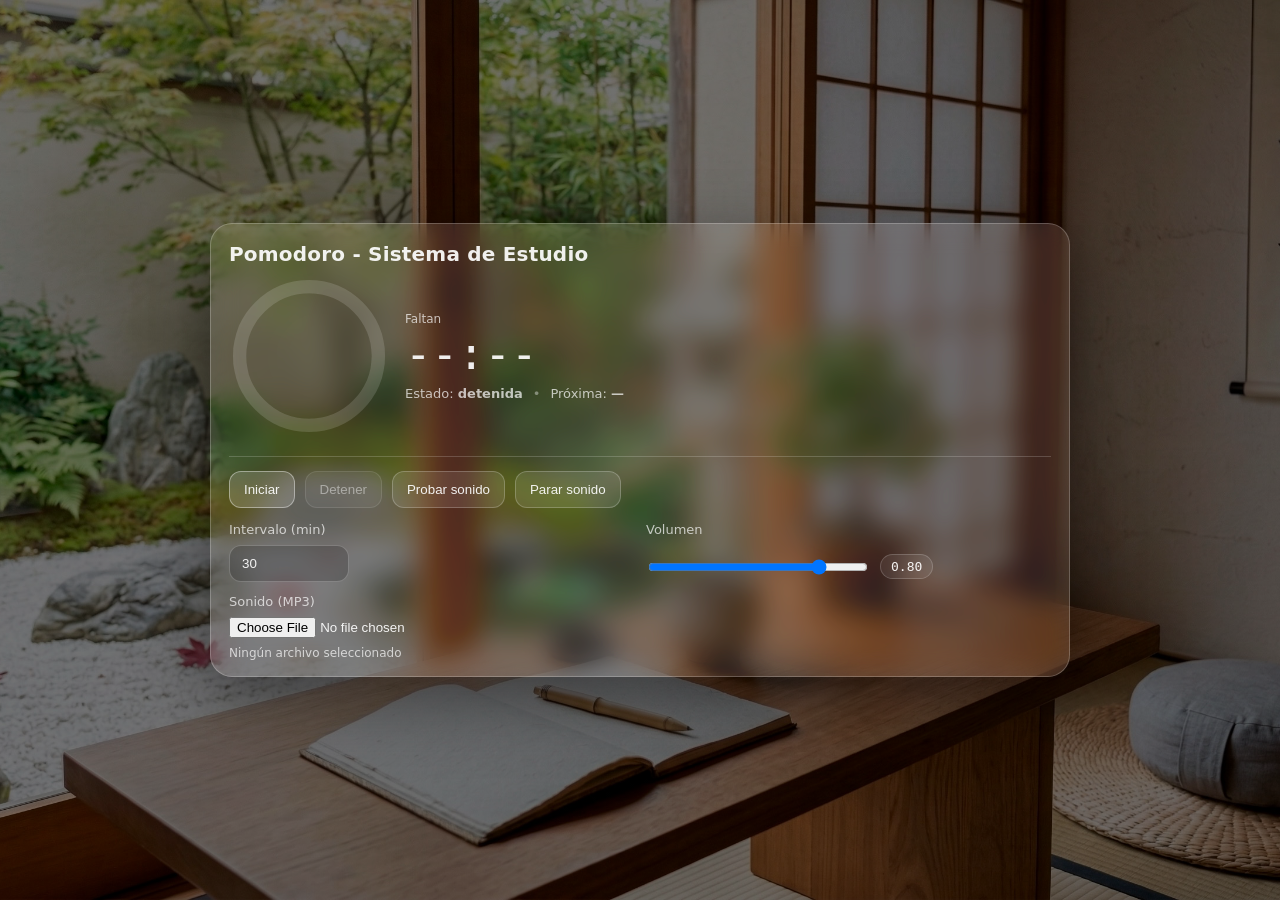
<file: Pomoro.html>
<!doctype html>
<html lang="es">
<head>
  <meta charset="utf-8">
  <meta name="viewport" content="width=device-width,initial-scale=1">
  <title>Pomodoro</title>
  <link rel="stylesheet" href="estilos.css">
</head>

<body>
  <main class="app">
    <section class="card">
      <header class="header">
        <h1>Pomodoro - Sistema de Estudio</h1>
        
      </header>

      <section class="timer">
        <div class="ring" aria-hidden="true">
          <svg viewBox="0 0 120 120">
            <circle class="track" cx="60" cy="60" r="52"></circle>
            <circle class="progress" cx="60" cy="60" r="52"></circle>
          </svg>
        </div>

        <div class="time">
          <div class="label">Faltan</div>
          <div id="countdown" class="value">--:--</div>
          <div class="meta">
            <span>Estado: <strong id="status">detenida</strong></span>
            <span class="dot">•</span>
            <span>Próxima: <strong id="next">—</strong></span>
          </div>
        </div>
      </section>

      <hr>

      <section class="controls">

<button id="start" class="primary">Iniciar</button>

<button id="stop" disabled>Detener</button>

<button id="test">Probar sonido</button>

<button id="stopSound">Parar sonido</button>

</section>

      <section class="settings">
        <div class="row">
          <label class="field">
            <span>Intervalo (min)</span>
            <input id="mins" type="number" min="1" value="30">
          </label>

          <label class="field">
            <span>Volumen</span>
            <div class="inline">
              <input id="vol" type="range" min="0" max="1" step="0.01" value="0.8">
              <span id="volLabel" class="pill">0.80</span>
            </div>
          </label>
        </div>

        <div class="row">
          <label class="field file">
            <span>Sonido (MP3)</span>
            <input id="file" type="file" accept="audio/*">
            <span id="fileLabel" class="hint">Ningún archivo seleccionado</span>
          </label>
        </div>
      </section>
    </section>
  </main>

  <script src="script.js"></script>
</body>
</html>
</file>
<file: estilos.css>
:root{
  --bg1:#0b1020;
  --bg2:#142a3a;
  --glass: rgba(255,255,255,.12);
  --border: rgba(255,255,255,.22);
  --text: rgba(255,255,255,.92);
  --muted: rgba(255,255,255,.70);
  --shadow: 0 24px 70px rgba(0,0,0,.45);
}

*{ box-sizing:border-box; }

body{
  margin:0;
  min-height:100vh;
  display:grid;
  place-items:center;
  padding:24px;
  font-family: system-ui, Arial, sans-serif;
  color: var(--text);
  background:
    radial-gradient(900px 500px at 20% 20%, rgba(255,255,255,.10), transparent 60%),
    radial-gradient(800px 450px at 85% 75%, rgba(255,255,255,.08), transparent 60%),
    linear-gradient(135deg, var(--bg1), var(--bg2));
}


body{
  background-image:
    linear-gradient(rgba(0,0,0,0.55), rgba(0,0,0,0.55)),
    url("fondo.jpg");
  background-size: cover;
  background-position: center;
  background-repeat: no-repeat;
  background-attachment: fixed;
}


.app{
  width: min(860px, 100%);
}

.card{
  background: var(--glass);
  border: 1px solid var(--border);
  border-radius: 22px;
  padding: 18px 18px 16px;
  box-shadow: var(--shadow);
  backdrop-filter: blur(14px) saturate(160%);
  -webkit-backdrop-filter: blur(14px) saturate(160%);
}

.header h1{
  margin: 0;
  font-size: 20px;
  letter-spacing: .2px;
}

.sub{
  margin: 6px 0 0;
  color: var(--muted);
  font-size: 13px;
}

hr{
  border: none;
  height: 1px;
  background: rgba(255,255,255,.18);
  margin: 14px 0;
}

.timer{
  display: grid;
  grid-template-columns: 160px 1fr;
  gap: 16px;
  align-items: center;
  padding: 10px 0 6px;
}

@media (max-width: 520px){
  .timer{
    grid-template-columns: 1fr;
    justify-items:center;
    text-align:center;
  }
}

.ring{
  width: 160px;
  height: 160px;
  position: relative;
}

.ring svg{
  width: 100%;
  height: 100%;
  transform: rotate(-90deg);
  filter: drop-shadow(0 10px 18px rgba(0,0,0,.35));
}

.track{
  fill: none;
  stroke: rgba(255,255,255,.14);
  stroke-width: 10;
}

.progress{
  fill: none;
  stroke: rgba(255,255,255,.85);
  stroke-width: 10;
  stroke-linecap: round;
  stroke-dasharray: 0;
  stroke-dashoffset: 0;
  transition: stroke-dashoffset 150ms linear;
}

.time .label{
  color: var(--muted);
  font-size: 12px;
  margin-bottom: 6px;
}

.time .value{
  font-variant-numeric: tabular-nums;
  font-family: ui-monospace, SFMono-Regular, Menlo, Consolas, monospace;
  font-size: 44px;
  line-height: 1;
}

.meta{
  margin-top: 10px;
  color: var(--muted);
  font-size: 13px;
  display: flex;
  gap: 10px;
  flex-wrap: wrap;
  align-items: center;
}

.dot{
  opacity: .55;
}

.controls{
  display:flex;
  gap:10px;
  flex-wrap:wrap;
  margin-bottom: 14px;
}

button{
  padding: 10px 14px;
  border-radius: 12px;
  border: 1px solid rgba(255,255,255,.22);
  background: rgba(255,255,255,.10);
  color: var(--text);
  cursor: pointer;
  transition: transform 120ms ease, background 120ms ease, border-color 120ms ease;
}

button:hover{
  transform: translateY(-1px);
  background: rgba(255,255,255,.14);
  border-color: rgba(255,255,255,.30);
}

button:disabled{
  opacity:.5;
  cursor:not-allowed;
  transform:none;
}

button.primary{
  background: rgba(255,255,255,.16);
  border-color: rgba(255,255,255,.40);
}

.settings{
  display:grid;
  gap: 12px;
}

.row{
  display:grid;
  grid-template-columns: 1fr 1fr;
  gap: 12px;
}

@media (max-width: 700px){
  .row{
    grid-template-columns: 1fr;
  }
}

.field{
  display:grid;
  gap: 8px;
  color: var(--muted);
  font-size: 13px;
}

.field input[type="number"]{
  width: 120px;
  padding: 10px 12px;
  border-radius: 12px;
  border: 1px solid rgba(255,255,255,.22);
  background: rgba(0,0,0,.18);
  color: var(--text);
  outline: none;
}

.field input[type="number"]:focus{
  border-color: rgba(255,255,255,.40);
}

.inline{
  display:flex;
  align-items:center;
  gap:10px;
}

.field input[type="range"]{
  width: 220px;
}

.pill{
  padding: 4px 10px;
  border-radius: 999px;
  border: 1px solid rgba(255,255,255,.18);
  background: rgba(255,255,255,.08);
  color: var(--text);
  font-variant-numeric: tabular-nums;
  font-family: ui-monospace, SFMono-Regular, Menlo, Consolas, monospace;
}

.field.file input[type="file"]{
  color: var(--text);
}

.hint{
  color: var(--muted);
  font-size: 12px;
}
</file>
